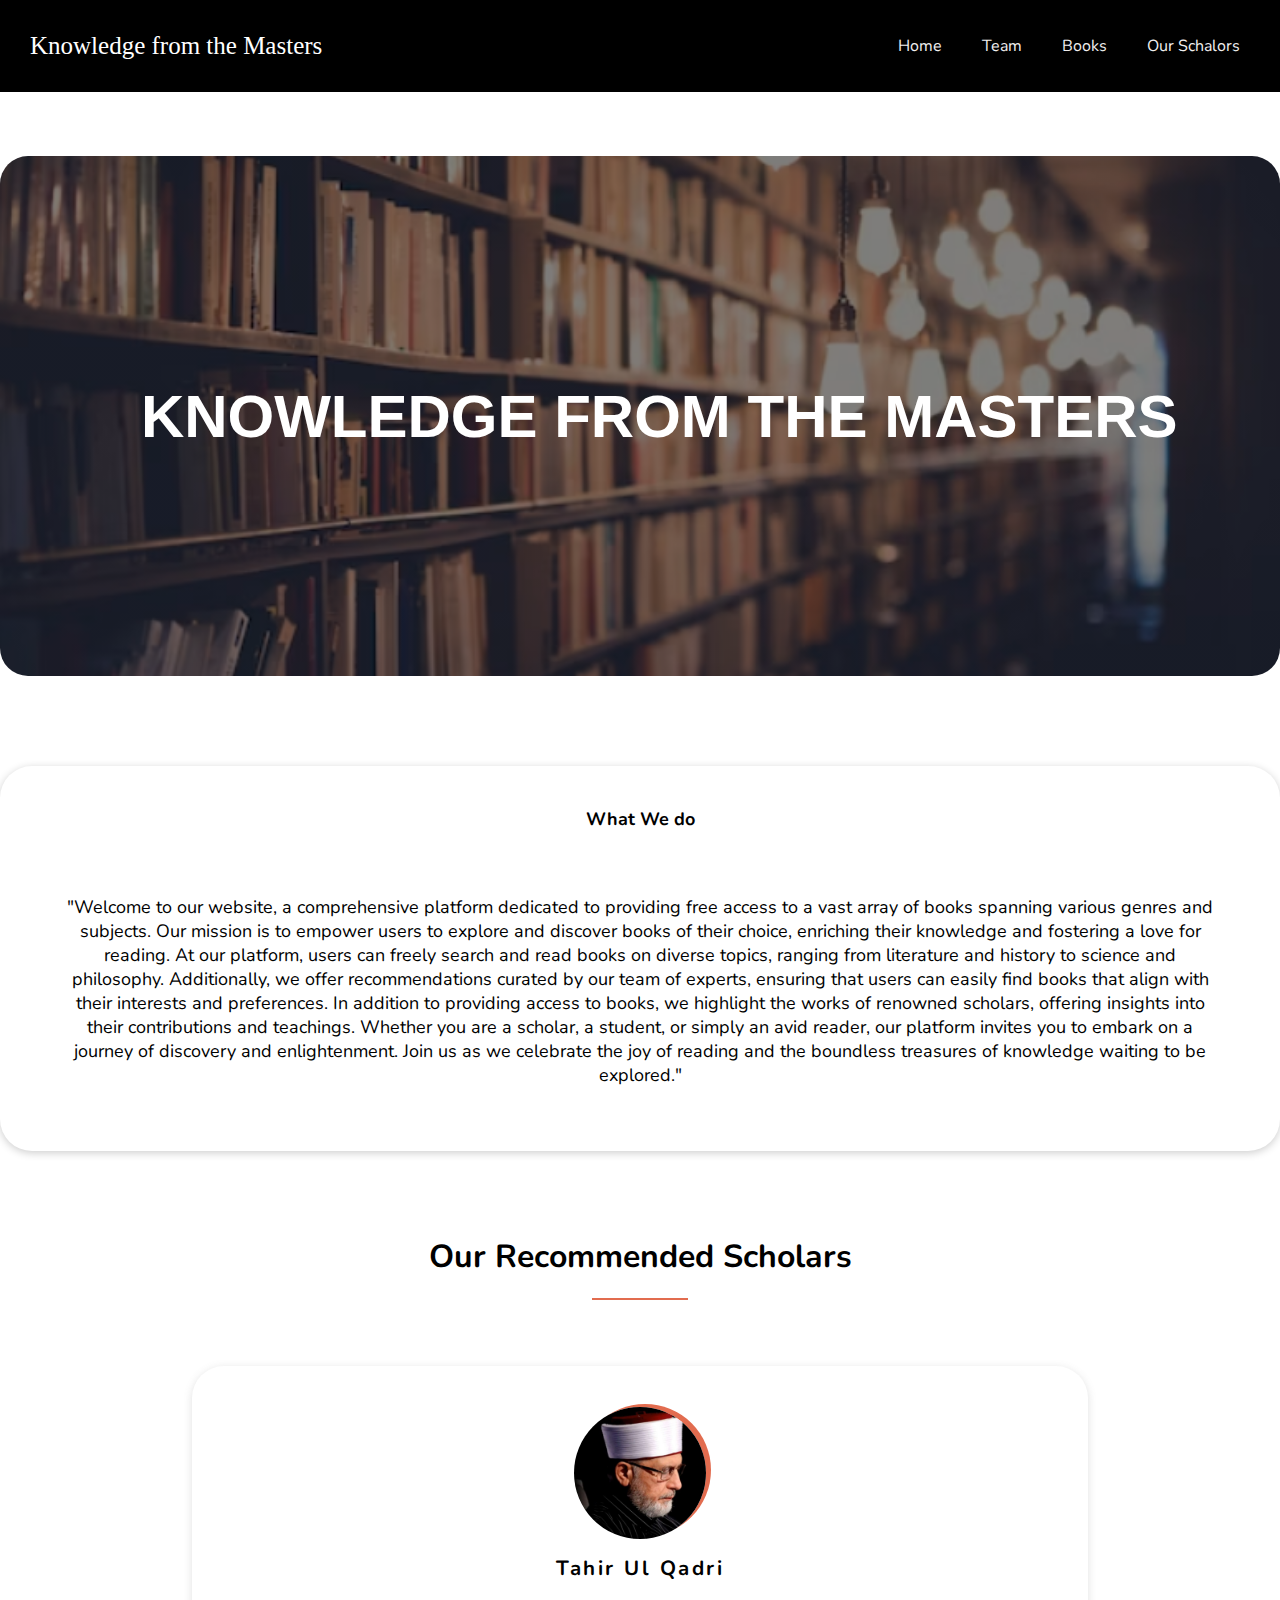
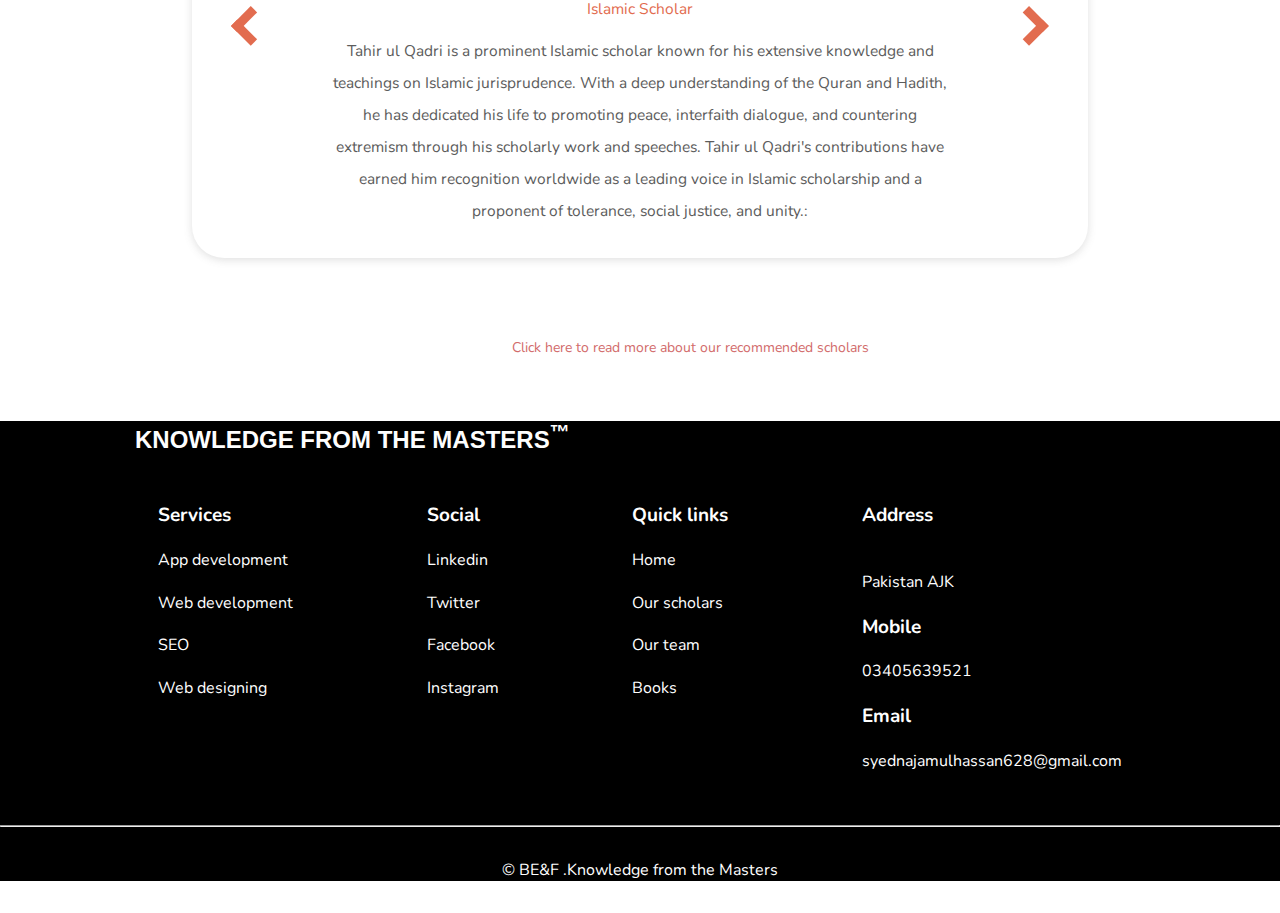
<file: index.html>
<!DOCTYPE html>
<html lang="en">
<head>
    <meta charset="UTF-8">
    <link rel="shortcut icon" type="x-icon" href="ioc.jpg">
    <meta name="viewport" content="width=device-width, initial-scale=1.0">
    <link rel="stylesheet" href="index.css">
    <title>Knowledge from the Masters</title>
</head>
<body>
  <header class="header">
    <a href="#" class="logo">Knowledge from the Masters</a>
    <nav class="nav-items">
      <a href="index.html">Home</a>
      <a href="team.html">Team</a>
      <a href="books.html">Books</a>
      <a href="schalor.html">Our Schalors</a>
    </nav>
  </header>
    <main>
        <div class="intro">
            <h1>Knowledge from the Masters</h1>
           
            
          </div>

          <div class="example">
            <h4 >What We do</h4>
<p >"Welcome to our website, a comprehensive platform dedicated to providing free access to a vast array of books spanning various genres and subjects. Our mission is to empower users to explore and discover books of their choice, enriching their knowledge and fostering a love for reading.

  At our platform, users can freely search and read books on diverse topics, ranging from literature and history to science and philosophy. Additionally, we offer recommendations curated by our team of experts, ensuring that users can easily find books that align with their interests and preferences.
  
  In addition to providing access to books, we highlight the works of renowned scholars, offering insights into their contributions and teachings. Whether you are a scholar, a student, or simply an avid reader, our platform invites you to embark on a journey of discovery and enlightenment.
  
  Join us as we celebrate the joy of reading and the boundless treasures of knowledge waiting to be explored."
  
  
  
  
  
  </p>
          </div>


    </main>

    <div class="testimonial">
        <h1>Our Recommended Scholars</h1>
        <div class="line"></div>
        <!-- arrow wrapper contains the review and the arrows -->
        <div class="arrow-wrapper">
          <!-- review section -->
          <div id="reviewWrap" class="review-wrap">
            <div id="imgBox"></div>
            <div id="name"></div>
            <div id="profession"></div>
            <div id="description"></div>
          </div>
          <!-- left arrow -->
          <div class="left-arrow-wrap">
            <div class="arrow"></div>
          </div>
          <!-- right arrow -->
          <div class="right-arrow-wrap">
            <div class="arrow"></div>
          </div>
        </div>
      </div>
      <div class="btn">
       <a href="schalor.html ">Click here to read more about our recommended scholars</a>
      
      </div>
     <!-- footer -->

      <div class="footer">
        <div class="heading">
          <h2>Knowledge from the Masters<sup>™</sup></h2>
        </div>
        <div class="content">
          <div class="services">
            <h4>Services</h4>
            <p><a href="#">App development</a></p>
            <p><a href="#">Web development</a></p>
            <p><a href="#">SEO</a></p>
            <p><a href="#">Web designing</a></p>
          </div>
          <div class="social-media">
            <h4>Social</h4>
            <p>
              <a href="https://www.linkedin.com/in/syed-najam-ul-hassan-58b348223"
                ><i class="fab fa-linkedin"></i> Linkedin</a
              >
            </p>
            <p>
              <a href="https://twitter.com/NajamBukhari47?t=2fqujCLFnhyhc1_CjyJ9pQ&s=08"
                ><i class="fab fa-twitter"></i> Twitter</a
              >
            </p>
            
            <p>
              <a href="https://www.facebook.com/suleman.zafar.3781?mibextid=ZbWKwL"
                ><i class="fab fa-facebook"></i> Facebook</a
              >
            </p>
            <p>
              <a href="https://instagram.com/syed.najam45?igshid=MzNlNGNkZWQ4Mg=="
                ><i class="fab fa-instagram"></i> Instagram</a
              >
            </p>
          </div>
          <div class="links">
            <h4>Quick links</h4>
            <p><a href="index.html">Home</a></p>
            <p><a href="schalor.html">Our scholars</a></p>
            <p><a href="team.html">Our team</a></p>
            <p><a href="books.html">Books</a></p>
          </div>
          <div class="details">
            <h4 class="address">Address</h4>
            <p>
               <br />
              Pakistan AJK
            </p>
            <h4 class="mobile">Mobile</h4>
            <p><a href="#">03405639521</a></p>
            <h4 class="mail">Email</h4>
            <p><a href="#">syednajamulhassan628@gmail.com</a></p>
          </div>
        </div>
        <footer>
          <hr />
          © BE&F .Knowledge from the Masters
        </footer>
      </div>




 <!-- JS -->
      <script>
        const reviewWrap = document.getElementById("reviewWrap");
        const leftArrow = document.querySelector(".left-arrow-wrap .arrow");
        const rightArrow = document.querySelector(".right-arrow-wrap .arrow");
        const imgBox = document.getElementById("imgBox");
        const name = document.getElementById("name");
        const profession = document.getElementById("profession");
        const description = document.getElementById("description");
    
        let people = [{
            photo: 'url("simg/t2.jpg")',
            name: "Tahir Ul Qadri",
            profession: "Islamic Scholar",
            description: "Tahir ul Qadri is a prominent Islamic scholar known for his extensive knowledge and teachings on Islamic jurisprudence. With a deep understanding of the Quran and Hadith, he has dedicated his life to promoting peace, interfaith dialogue, and countering extremism through his scholarly work and speeches. Tahir ul Qadri's contributions have earned him recognition worldwide as a leading voice in Islamic scholarship and a proponent of tolerance, social justice, and unity.:"
          },
          {
            photo: "url('simg/m2.jpg')",
            name: "Yusuf Estes",
            profession: "Islamic Scholar",
            description: "Yusuf Estes is a prominent Muslim preacher and public speaker known for his engaging style and unique approach to spreading the message of Islam. With a background in Christianity, he converted to Islam in the late 1990s and has since dedicated himself to sharing his journey and knowledge with others."
          },
          {
            photo: "url('simg/m3.jpg')",
            name: "Mufti Menk",
            profession: "Islamic Scholar",
            description: "Mufti Menk, also known as Dr. Mufti Ismail Menk, is a renowned Islamic scholar, speaker, and educator."
          },
          {
            photo: "url('simg/m4.jpg')",
            name: "Nouman Ali Khan",
            profession: "Islamic Scholar",
            description: "Nouman Ali Khan, founder of Bayyinah Institute, is a prominent Muslim scholar who brings linguistic analysis to his teachings of the Quran. His accessible approach has helped individuals develop a deeper understanding and application of Islamic teachings in their daily lives."
          },
          {
            photo: "url('simg/m5.jpg')",
            name: "Billal Phillips",
            profession: "Islamic Scholar",
            description: "Dr. Bilal Philips is a prominent Islamic scholar, author, and speaker known for his extensive knowledge and expertise in Islamic theology and comparative religion. He has dedicated his life to educating and guiding individuals on matters of faith, providing valuable insights into the principles and practices of Islam."
          },
          {
            photo: "url('simg/m.jpg')",
            name: "Tariq Jameel",
            profession: "Islamic Scholar",
            description: "Tariq Jameel is a renowned Islamic preacher whose impactful sermons emphasize spirituality, self-improvement, and adherence to Islamic principles. He is respected for his gentle demeanor and ability to connect with diverse audiences."
          }
        ];
    
        // set the first person
        imgBox.style.backgroundImage = people[0].photo;
        name.innerText = people[0].name;
        profession.innerText = people[0].profession;
        description.innerText = people[0].description;
        let currentPerson = 0;
    
        //Select the side where you want to slide
        function slide(side, personNumber) {
          let reviewWrapWidth = reviewWrap.offsetWidth + "px";
          let descriptionHeight = description.offsetHeight + "px";
          //(+ or -)
          let side1symbol = side === "left" ? "" : "-";
          let side2symbol = side === "left" ? "-" : "";
    
          setTimeout(() => {
            imgBox.style.backgroundImage = people[personNumber].photo;
          }, 0);
          setTimeout(() => {
            description.style.height = descriptionHeight;
          }, 100);
          setTimeout(() => {
            name.innerText = people[personNumber].name;
          }, 200);
          setTimeout(() => {
            profession.innerText = people[personNumber].profession;
          }, 300);
          setTimeout(() => {
            description.innerText = people[personNumber].description;
          }, 400);
        }
    
        function setNextCardLeft() {
          if (currentPerson === 5) {
            currentPerson = 0;
            slide("left", currentPerson);
          } else {
            currentPerson++;
          }
    
          slide("left", currentPerson);
        }
    
        function setNextCardRight() {
          if (currentPerson === 0) {
            currentPerson = 5;
            slide("right", currentPerson);
          } else {
            currentPerson--;
          }
    
          slide("right", currentPerson);
        }
    
        leftArrow.addEventListener("click", setNextCardLeft);
        rightArrow.addEventListener("click", setNextCardRight);
      </script>
</body>
</html>
</file>
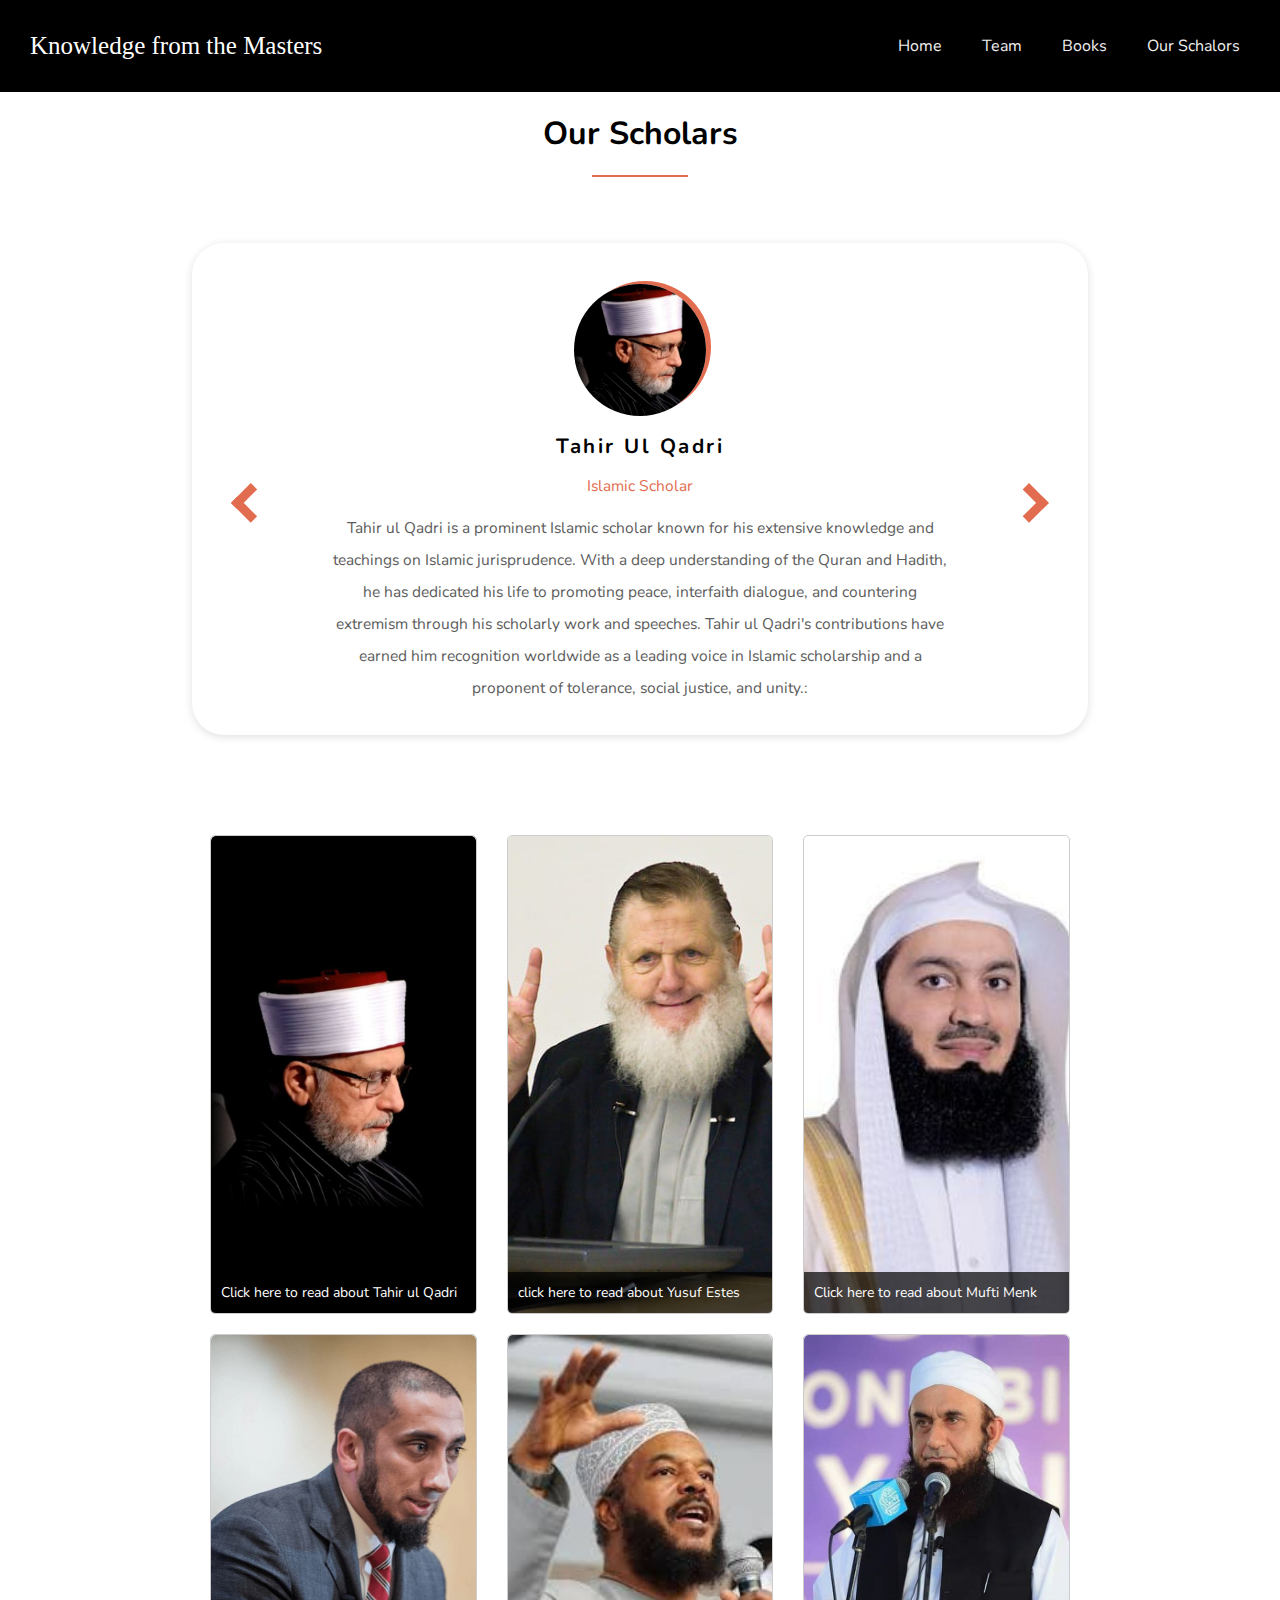
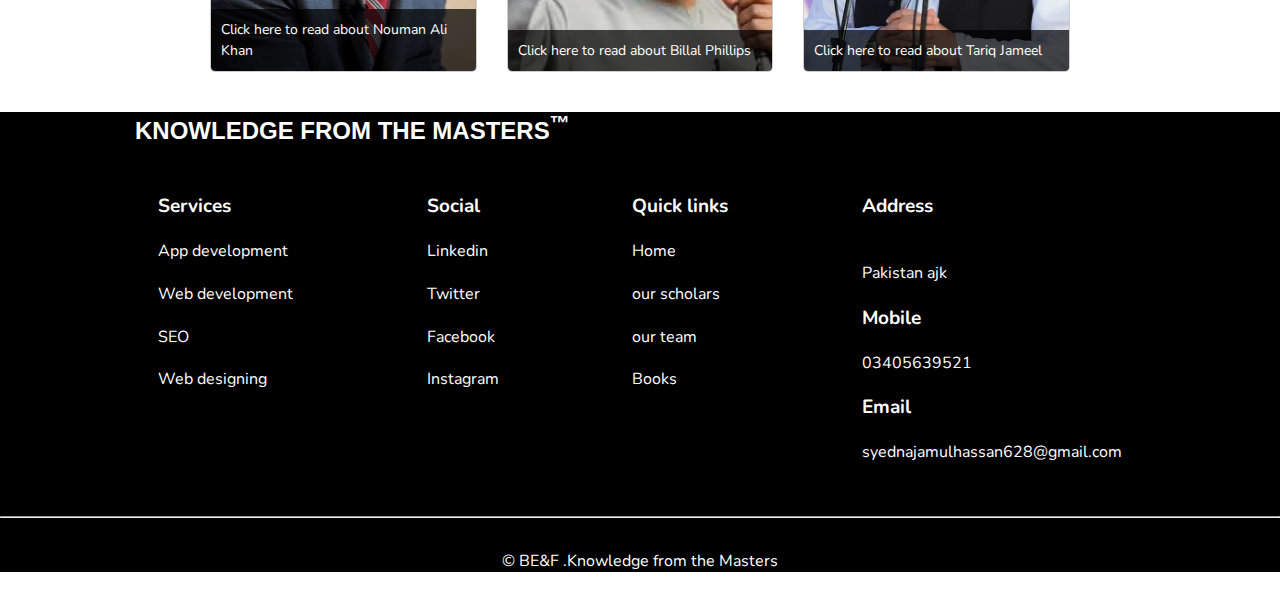
<file: schalor.html>
<!DOCTYPE html>
<html lang="en">

<head>
  <meta charset="UTF-8">
  <link rel="shortcut icon" type="x-icon" href="ioc.jpg">
  <meta http-equiv="X-UA-Compatible" content="IE=edge">
  <meta name="viewport" content="width=device-width, initial-scale=1.0">
  <link rel="stylesheet" href="schalors.css">
  <title>Our Schalors</title>
 
</head>
<header class="header">
  <a href="index.html" class="logo">Knowledge from the Masters</a>
  <nav class="nav-items">
    <a href="index.html">Home</a>
    <a href="team.html">Team</a>
    <a href="books.html">Books</a>
    <a href="schalor.html">Our Schalors</a>
  </nav>
</header>
<body>
  <div class="testimonial">
    <h1>Our Scholars</h1>
    <div class="line"></div>
    <!-- arrow wrapper contains the review and the arrows -->
    <div class="arrow-wrapper">
      <!-- review section -->
      <div id="reviewWrap" class="review-wrap">
        <div id="imgBox"></div>
        <div id="name"></div>
        <div id="profession"></div>
        <div id="description"></div>
      </div>
      <!-- left arrow -->
      <div class="left-arrow-wrap">
        <div class="arrow"></div>
      </div>
      <!-- right arrow -->
      <div class="right-arrow-wrap">
        <div class="arrow"></div>
      </div>
    </div>
  </div>

 <!-- blog -->

  
 <div class="gallery">
  <div class="gallery-item">
    <img src="simg/t.jpg" alt="Image 1">
    <div class="description"><a href="bhtml/tablog.html">Click here to read about Tahir ul Qadri</a></div>
  </div>
  <div class="gallery-item">
    <img src="simg/m2.jpg" alt="Image 2">
    <div class="description"><a href="bhtml/y.html">click here to read about Yusuf Estes</a></div>
  </div>
  <div class="gallery-item">
    <img src="simg/m3.jpg" alt="Image 3">
    <div class="description"><a href="bhtml/menk.html">Click here to read about Mufti Menk</a></div>
  </div>
  <div class="gallery-item">
    <img src="simg/m4.jpg" alt="Image 3">
    <div class="description"><a href="bhtml/nou.html">Click here to read about Nouman Ali Khan</a></div>
  </div>
  <div class="gallery-item">
    <img src="simg/m5.jpg" alt="Image 3">
    <div class="description"><a href="bhtml/bilal.html">Click here to read about Billal Phillips</a></div>
  </div>
  <div class="gallery-item">
    <img src="simg/m.jpg" alt="Image 3">
    <div class="description"><a href="bhtml/ta.html">Click here to read about Tariq Jameel</a></div>
  </div>
</div>



 <!-- footer -->

 <div class="footer">
  <div class="heading">
    <h2>Knowledge from the Masters<sup>™</sup></h2>
  </div>
  <div class="content">
    <div class="services">
      <h4>Services</h4>
      <p><a href="#">App development</a></p>
      <p><a href="#">Web development</a></p>
      <p><a href="#">SEO</a></p>
      <p><a href="#">Web designing</a></p>
    </div>
    <div class="social-media">
      <h4>Social</h4>
      <p>
        <a href="https://www.linkedin.com/in/syed-najam-ul-hassan-58b348223"
          ><i class="fab fa-linkedin"></i> Linkedin</a
        >
      </p>
      <p>
        <a href="https://twitter.com/NajamBukhari47?t=2fqujCLFnhyhc1_CjyJ9pQ&s=08"
          ><i class="fab fa-twitter"></i> Twitter</a
        >
      </p>
      
      <p>
        <a href="https://www.facebook.com/suleman.zafar.3781?mibextid=ZbWKwL"
          ><i class="fab fa-facebook"></i> Facebook</a
        >
      </p>
      <p>
        <a href="https://instagram.com/syed.najam45?igshid=MzNlNGNkZWQ4Mg=="
          ><i class="fab fa-instagram"></i> Instagram</a
        >
      </p>
    </div>
    <div class="links">
      <h4>Quick links</h4>
      <p><a href="index.html">Home</a></p>
      <p><a href="schalor.html">our scholars</a></p>
      <p><a href="team.html">our team</a></p>
      <p><a href="books.html">Books</a></p>
    </div>
    <div class="details">
      <h4 class="address">Address</h4>
      <p>
         <br />
        Pakistan ajk
      </p>
      <h4 class="mobile">Mobile</h4>
      <p><a href="#">03405639521</a></p>
      <h4 class="mail">Email</h4>
      <p><a href="#">syednajamulhassan628@gmail.com</a></p>
    </div>
  </div>
  <footer>
    <hr />
    © BE&F .Knowledge from the Masters
  </footer>
</div>



  <!-- js-->
  <script>
    const reviewWrap = document.getElementById("reviewWrap");
    const leftArrow = document.querySelector(".left-arrow-wrap .arrow");
    const rightArrow = document.querySelector(".right-arrow-wrap .arrow");
    const imgBox = document.getElementById("imgBox");
    const name = document.getElementById("name");
    const profession = document.getElementById("profession");
    const description = document.getElementById("description");

    let people = [{
        photo: 'url("simg/t2.jpg")',
        name: "Tahir Ul Qadri",
        profession: "Islamic Scholar",
        description: "Tahir ul Qadri is a prominent Islamic scholar known for his extensive knowledge and teachings on Islamic jurisprudence. With a deep understanding of the Quran and Hadith, he has dedicated his life to promoting peace, interfaith dialogue, and countering extremism through his scholarly work and speeches. Tahir ul Qadri's contributions have earned him recognition worldwide as a leading voice in Islamic scholarship and a proponent of tolerance, social justice, and unity.:"
      },
      {
        photo: "url('simg/m2.jpg')",
        name: "Yusuf Estes",
        profession: "Islamic Scholar",
        description: "Yusuf Estes is a prominent Muslim preacher and public speaker known for his engaging style and unique approach to spreading the message of Islam. With a background in Christianity, he converted to Islam in the late 1990s and has since dedicated himself to sharing his journey and knowledge with others."
      },
      {
        photo: "url('simg/m3.jpg')",
        name: "Mufti Menk",
        profession: "Islamic Scholar",
        description: "Mufti Menk, also known as Dr. Mufti Ismail Menk, is a renowned Islamic scholar, speaker, and educator."
      },
      {
        photo: "url('simg/m4.jpg')",
        name: "Nouman Ali Khan",
        profession: "Islamic Scholar",
        description: "Nouman Ali Khan, founder of Bayyinah Institute, is a prominent Muslim scholar who brings linguistic analysis to his teachings of the Quran. His accessible approach has helped individuals develop a deeper understanding and application of Islamic teachings in their daily lives."
      },
      {
        photo: "url('simg/m5.jpg')",
        name: "Billal Phillips",
        profession: "Islamic Scholar",
        description: "Dr. Bilal Philips is a prominent Islamic scholar, author, and speaker known for his extensive knowledge and expertise in Islamic theology and comparative religion. He has dedicated his life to educating and guiding individuals on matters of faith, providing valuable insights into the principles and practices of Islam."
      },
      {
        photo: "url('simg/m.jpg')",
        name: "Tariq Jameel",
        profession: "Islamic Scholar",
        description: "Tariq Jameel is a renowned Islamic preacher whose impactful sermons emphasize spirituality, self-improvement, and adherence to Islamic principles. He is respected for his gentle demeanor and ability to connect with diverse audiences."
      }
    ];

    // set the first person
    imgBox.style.backgroundImage = people[0].photo;
    name.innerText = people[0].name;
    profession.innerText = people[0].profession;
    description.innerText = people[0].description;
    let currentPerson = 0;

    //Select the side where you want to slide
    function slide(side, personNumber) {
      let reviewWrapWidth = reviewWrap.offsetWidth + "px";
      let descriptionHeight = description.offsetHeight + "px";
      //(+ or -)
      let side1symbol = side === "left" ? "" : "-";
      let side2symbol = side === "left" ? "-" : "";

      setTimeout(() => {
        imgBox.style.backgroundImage = people[personNumber].photo;
      }, 0);
      setTimeout(() => {
        description.style.height = descriptionHeight;
      }, 100);
      setTimeout(() => {
        name.innerText = people[personNumber].name;
      }, 200);
      setTimeout(() => {
        profession.innerText = people[personNumber].profession;
      }, 300);
      setTimeout(() => {
        description.innerText = people[personNumber].description;
      }, 400);
    }

    function setNextCardLeft() {
      if (currentPerson === 5) {
        currentPerson = 0;
        slide("left", currentPerson);
      } else {
        currentPerson++;
      }

      slide("left", currentPerson);
    }

    function setNextCardRight() {
      if (currentPerson === 0) {
        currentPerson = 5;
        slide("right", currentPerson);
      } else {
        currentPerson--;
      }

      slide("right", currentPerson);
    }

    leftArrow.addEventListener("click", setNextCardLeft);
    rightArrow.addEventListener("click", setNextCardRight);
  </script>
</body>

</html>
</file>
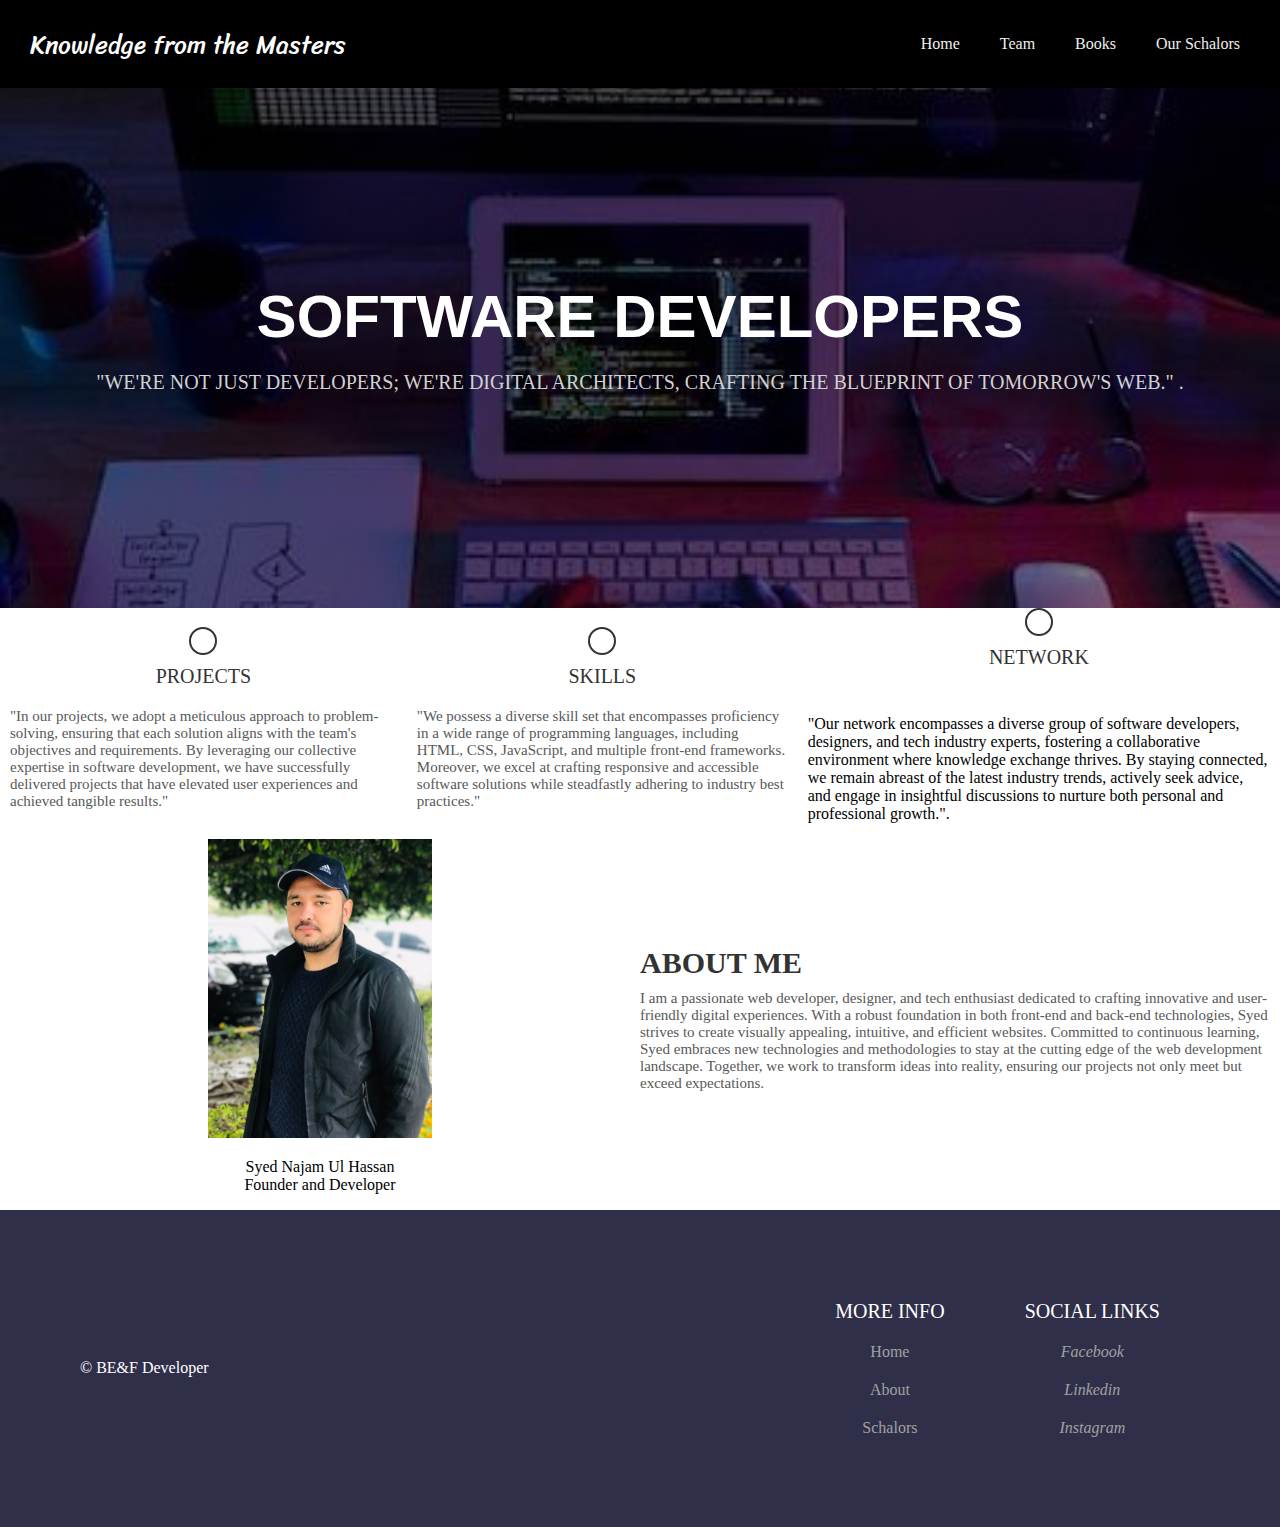
<file: team.html>
<!DOCTYPE html>
<html lang="en">
<head>
    <meta charset="UTF-8">
    <link rel="shortcut icon" type="x-icon" href="ioc.jpg">
    <meta name="viewport" content="width=device-width, initial-scale=1.0">
    <link rel="stylesheet" href="team.css">
    <title>team</title>
</head>
<body>
  <header class="header">
    <a href="index.html" class="logo">Knowledge from the Masters</a>
    <nav class="nav-items">
      <a href="index.html">Home</a>
      <a href="team.html">Team</a>
      <a href="books.html">Books</a>
      <a href="schalor.html">Our Schalors</a>
    </nav>
  </header>

      <main>
        <div class="intro">
          <h1>Software Developers</h1>
          <p>"We're not just developers; we're digital architects, crafting the blueprint of tomorrow's web." .</p>
          
        </div>
        <div class="achievements">
          <div class="work">
            <i class="fas fa-atom"></i>
            <p class="work-heading">Projects</p>
            <p class="work-text">"In our projects, we adopt a meticulous approach to problem-solving, ensuring that each solution aligns with the team's objectives and requirements. By leveraging our collective expertise in software development, we have successfully delivered projects that have elevated user experiences and achieved tangible results."</p>
          </div>
          <div class="work">
            <i class="fas fa-skiing"></i>
            <p class="work-heading">Skills</p>
            <p class="work-text">"We possess a diverse skill set that encompasses proficiency in a wide range of programming languages, including HTML, CSS, JavaScript, and multiple front-end frameworks. Moreover, we excel at crafting responsive and accessible software solutions while steadfastly adhering to industry best practices."</p>
          </div>
          <div class="work">
            <i class="fas fa-ethernet"></i>
            <p class="work-heading">Network</p>
            <p class="work-text"><p>"Our network encompasses a diverse group of software developers, designers, and tech industry experts, fostering a collaborative environment where knowledge exchange thrives. By staying connected, we remain abreast of the latest industry trends, actively seek advice, and engage in insightful discussions to nurture both personal and professional growth.".</p>
          </div>
        </div>
        <div class="about-me">
          <div class="about-me-text">
            <h2>About Me</h2>
            <p>I am a passionate web developer, designer, and tech enthusiast dedicated to crafting innovative and user-friendly digital experiences. With a robust foundation in both front-end and back-end technologies, Syed strives to create visually appealing, intuitive, and efficient websites. Committed to continuous learning, Syed embraces new technologies and methodologies to stay at the cutting edge of the web development landscape. Together, we work to transform ideas into reality, ensuring our projects not only meet but exceed expectations.</p>
          </div>
          <div class="about-me-images"> <!-- This div will contain images and their descriptions -->
            <div class="image-container">
              <img src="img/t2.jpg" alt="me">
              <p class="image-description">Syed Najam Ul Hassan <br>Founder and Developer</p>
            </div>
          </div>
        </div>
        
        
      </main>


      <footer class="footer">
        <div class="copy">&copy; BE&F Developer</div>
        <div class="bottom-links">
          <div class="links">
            <span>More Info</span>
            <a href="index.html">Home</a>
            <a href="team.html">About</a>
            <a href="schalor.html">Schalors</a>
          </div>
          <div class="links">
            <span>Social Links</span>
            <a href="https://www.facebook.com/syed.bukhari.najam?mibextid=LQQJ4d"><i class="fab fa-facebook">Facebook</i></a>
            <a href="https://www.linkedin.com/in/syed-najam-ul-hassan-46600a202?utm_source=share&utm_campaign=share_via&utm_content=profile&utm_medium=ios_app"><i class="fab fa-linkedin">Linkedin</i></a>
            <a href="https://www.facebook.com/syed.bukhari.najam?mibextid=LQQJ4d"><i class="fab fa-instagram">Instagram</i></a>
          </div>
        </div>
      </footer>
</body>
</html>
</file>
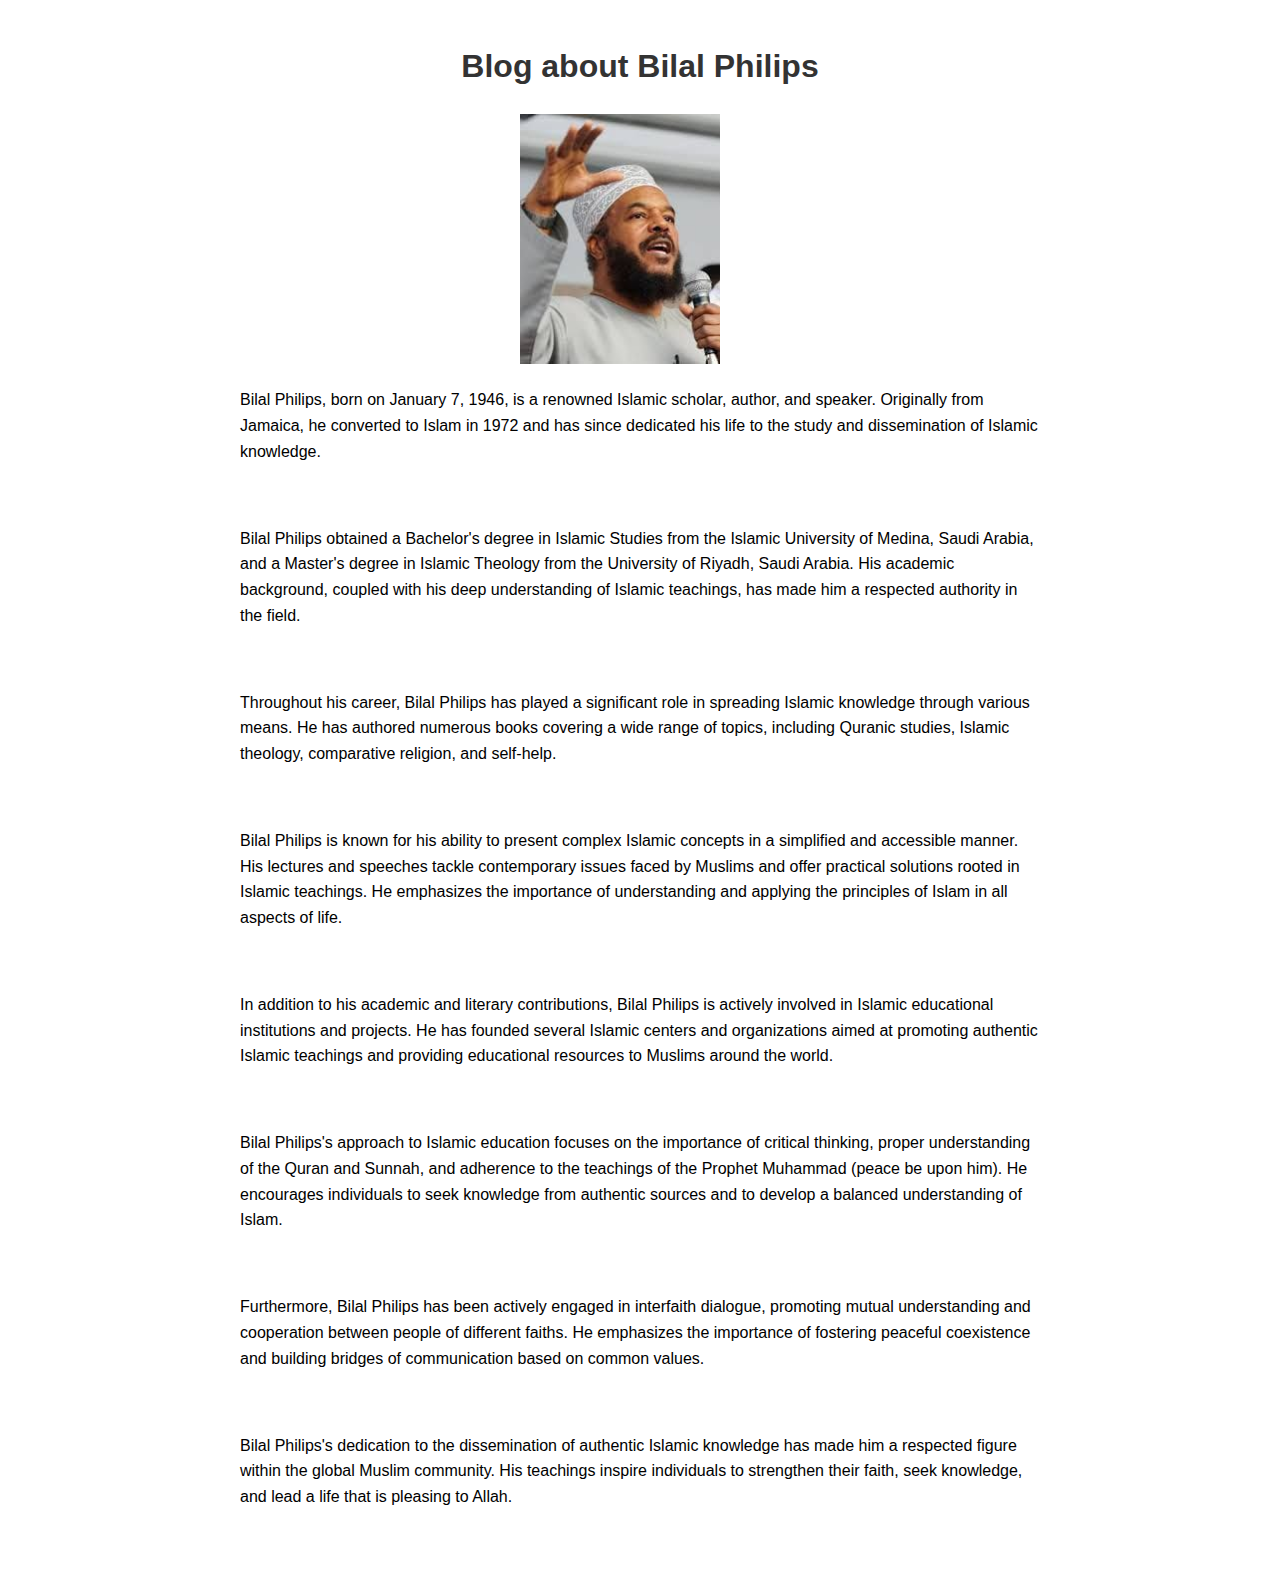
<file: bhtml/bilal.html>
<!DOCTYPE html>
<html lang="en">
<head>
  <meta charset="UTF-8">
  <link rel="shortcut icon" type="x-icon" href="ioc.jpg">
  <meta name="viewport" content="width=device-width, initial-scale=1.0">
  <title>About Schalors</title>
  <style>
    body {
      font-family: Arial, sans-serif;
      margin: 0;
      padding: 0;
      line-height: 1.6;
    }

    .container {
      max-width: 800px;
      margin: 0 auto;
      padding: 20px;
    }

    h1 {
      text-align: center;
      color: #333;
    }

    p {
      margin-bottom: 20px;
    }
    .img img{
        width: 25%;
      margin-left: 35%;
    }

    @media only screen and (max-width: 600px) {
      .img img {
        width: 100%;
        margin-left: 0;
      }
    }
  </style>
</head>
<body>
  <div class="container">
    <h1>Blog about Bilal Philips</h1>
    <div class="img">
        
            <img src="m5.jpg" alt="Image 1">
            
          
    </div>
    <p>Bilal Philips, born on January 7, 1946, is a renowned Islamic scholar, author, and speaker. Originally from Jamaica, he converted to Islam in 1972 and has since dedicated his life to the study and dissemination of Islamic knowledge.</p><br>

    <p>Bilal Philips obtained a Bachelor's degree in Islamic Studies from the Islamic University of Medina, Saudi Arabia, and a Master's degree in Islamic Theology from the University of Riyadh, Saudi Arabia. His academic background, coupled with his deep understanding of Islamic teachings, has made him a respected authority in the field.</p><br>
    
    <p>Throughout his career, Bilal Philips has played a significant role in spreading Islamic knowledge through various means. He has authored numerous books covering a wide range of topics, including Quranic studies, Islamic theology, comparative religion, and self-help.</p><br>
    
    <p>Bilal Philips is known for his ability to present complex Islamic concepts in a simplified and accessible manner. His lectures and speeches tackle contemporary issues faced by Muslims and offer practical solutions rooted in Islamic teachings. He emphasizes the importance of understanding and applying the principles of Islam in all aspects of life.</p><br>
    
    <p>In addition to his academic and literary contributions, Bilal Philips is actively involved in Islamic educational institutions and projects. He has founded several Islamic centers and organizations aimed at promoting authentic Islamic teachings and providing educational resources to Muslims around the world.</p><br>
    
    <p>Bilal Philips's approach to Islamic education focuses on the importance of critical thinking, proper understanding of the Quran and Sunnah, and adherence to the teachings of the Prophet Muhammad (peace be upon him). He encourages individuals to seek knowledge from authentic sources and to develop a balanced understanding of Islam.</p><br>
    
    <p>Furthermore, Bilal Philips has been actively engaged in interfaith dialogue, promoting mutual understanding and cooperation between people of different faiths. He emphasizes the importance of fostering peaceful coexistence and building bridges of communication based on common values.</p><br>
    
    <p>Bilal Philips's dedication to the dissemination of authentic Islamic knowledge has made him a respected figure within the global Muslim community. His teachings inspire individuals to strengthen their faith, seek knowledge, and lead a life that is pleasing to Allah.</p><br>
    
   


  </div>
</body>
</html>
</file>
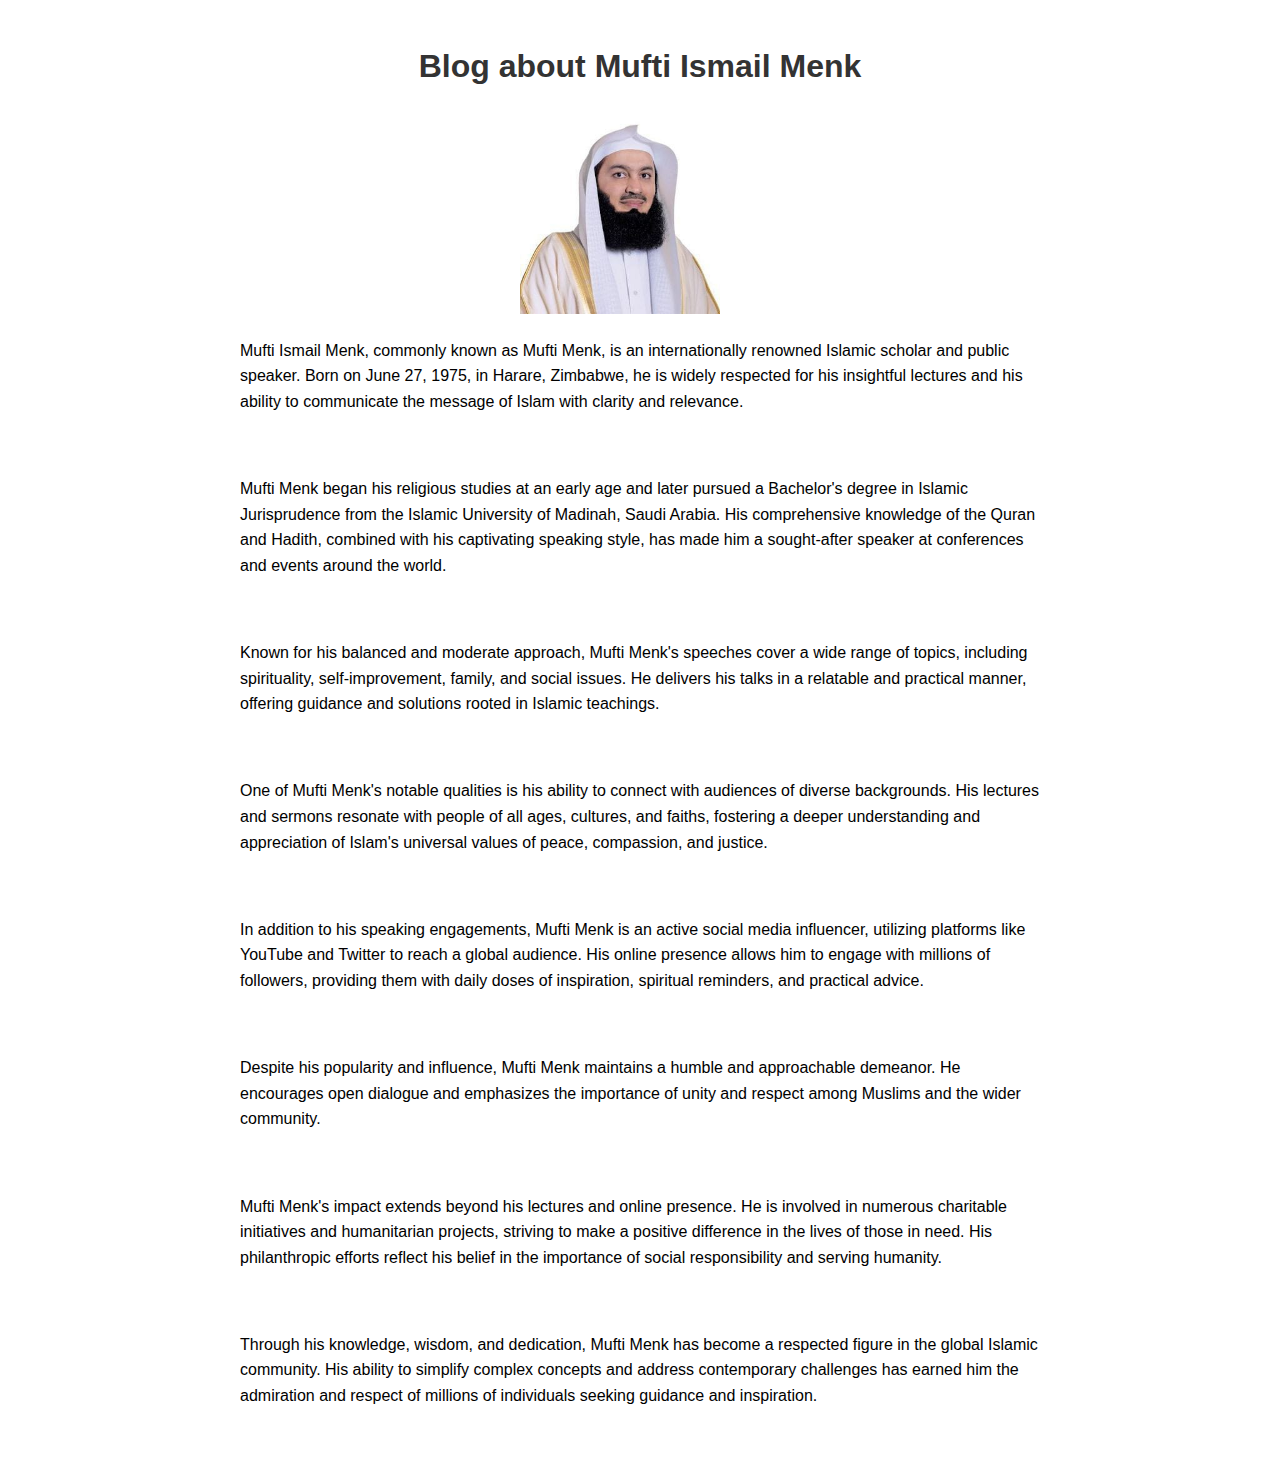
<file: bhtml/menk.html>
<!DOCTYPE html>
<html lang="en">
<head>
  <meta charset="UTF-8">
  <link rel="shortcut icon" type="x-icon" href="ioc.jpg">
  <meta name="viewport" content="width=device-width, initial-scale=1.0">
  <title>About Schalors</title>
  <style>
    body {
      font-family: Arial, sans-serif;
      margin: 0;
      padding: 0;
      line-height: 1.6;
    }

    .container {
      max-width: 800px;
      margin: 0 auto;
      padding: 20px;
    }

    h1 {
      text-align: center;
      color: #333;
    }

    p {
      margin-bottom: 20px;
    }
    .img img{
        width: 25%;
      margin-left: 35%;
    }

    @media only screen and (max-width: 600px) {
      .img img {
        width: 100%;
        margin-left: 0;
      }
    }
  </style>
</head>
<body>
  <div class="container">
    <h1>Blog about Mufti Ismail Menk</h1>
    <div class="img">
        
            <img src="m3.jpg" alt="Image 1">
            
          
    </div>
    <p>Mufti Ismail Menk, commonly known as Mufti Menk, is an internationally renowned Islamic scholar and public speaker. Born on June 27, 1975, in Harare, Zimbabwe, he is widely respected for his insightful lectures and his ability to communicate the message of Islam with clarity and relevance.</p><br>

    <p>Mufti Menk began his religious studies at an early age and later pursued a Bachelor's degree in Islamic Jurisprudence from the Islamic University of Madinah, Saudi Arabia. His comprehensive knowledge of the Quran and Hadith, combined with his captivating speaking style, has made him a sought-after speaker at conferences and events around the world.</p><br>
    
    <p>Known for his balanced and moderate approach, Mufti Menk's speeches cover a wide range of topics, including spirituality, self-improvement, family, and social issues. He delivers his talks in a relatable and practical manner, offering guidance and solutions rooted in Islamic teachings.</p><br>
    
    <p>One of Mufti Menk's notable qualities is his ability to connect with audiences of diverse backgrounds. His lectures and sermons resonate with people of all ages, cultures, and faiths, fostering a deeper understanding and appreciation of Islam's universal values of peace, compassion, and justice.</p><br>
    
    <p>In addition to his speaking engagements, Mufti Menk is an active social media influencer, utilizing platforms like YouTube and Twitter to reach a global audience. His online presence allows him to engage with millions of followers, providing them with daily doses of inspiration, spiritual reminders, and practical advice.</p><br>
    
    <p>Despite his popularity and influence, Mufti Menk maintains a humble and approachable demeanor. He encourages open dialogue and emphasizes the importance of unity and respect among Muslims and the wider community.</p><br>
    
    <p>Mufti Menk's impact extends beyond his lectures and online presence. He is involved in numerous charitable initiatives and humanitarian projects, striving to make a positive difference in the lives of those in need. His philanthropic efforts reflect his belief in the importance of social responsibility and serving humanity.</p><br>
    
    <p>Through his knowledge, wisdom, and dedication, Mufti Menk has become a respected figure in the global Islamic community. His ability to simplify complex concepts and address contemporary challenges has earned him the admiration and respect of millions of individuals seeking guidance and inspiration.</p><br>
    
   


  </div>
</body>
</html>
</file>
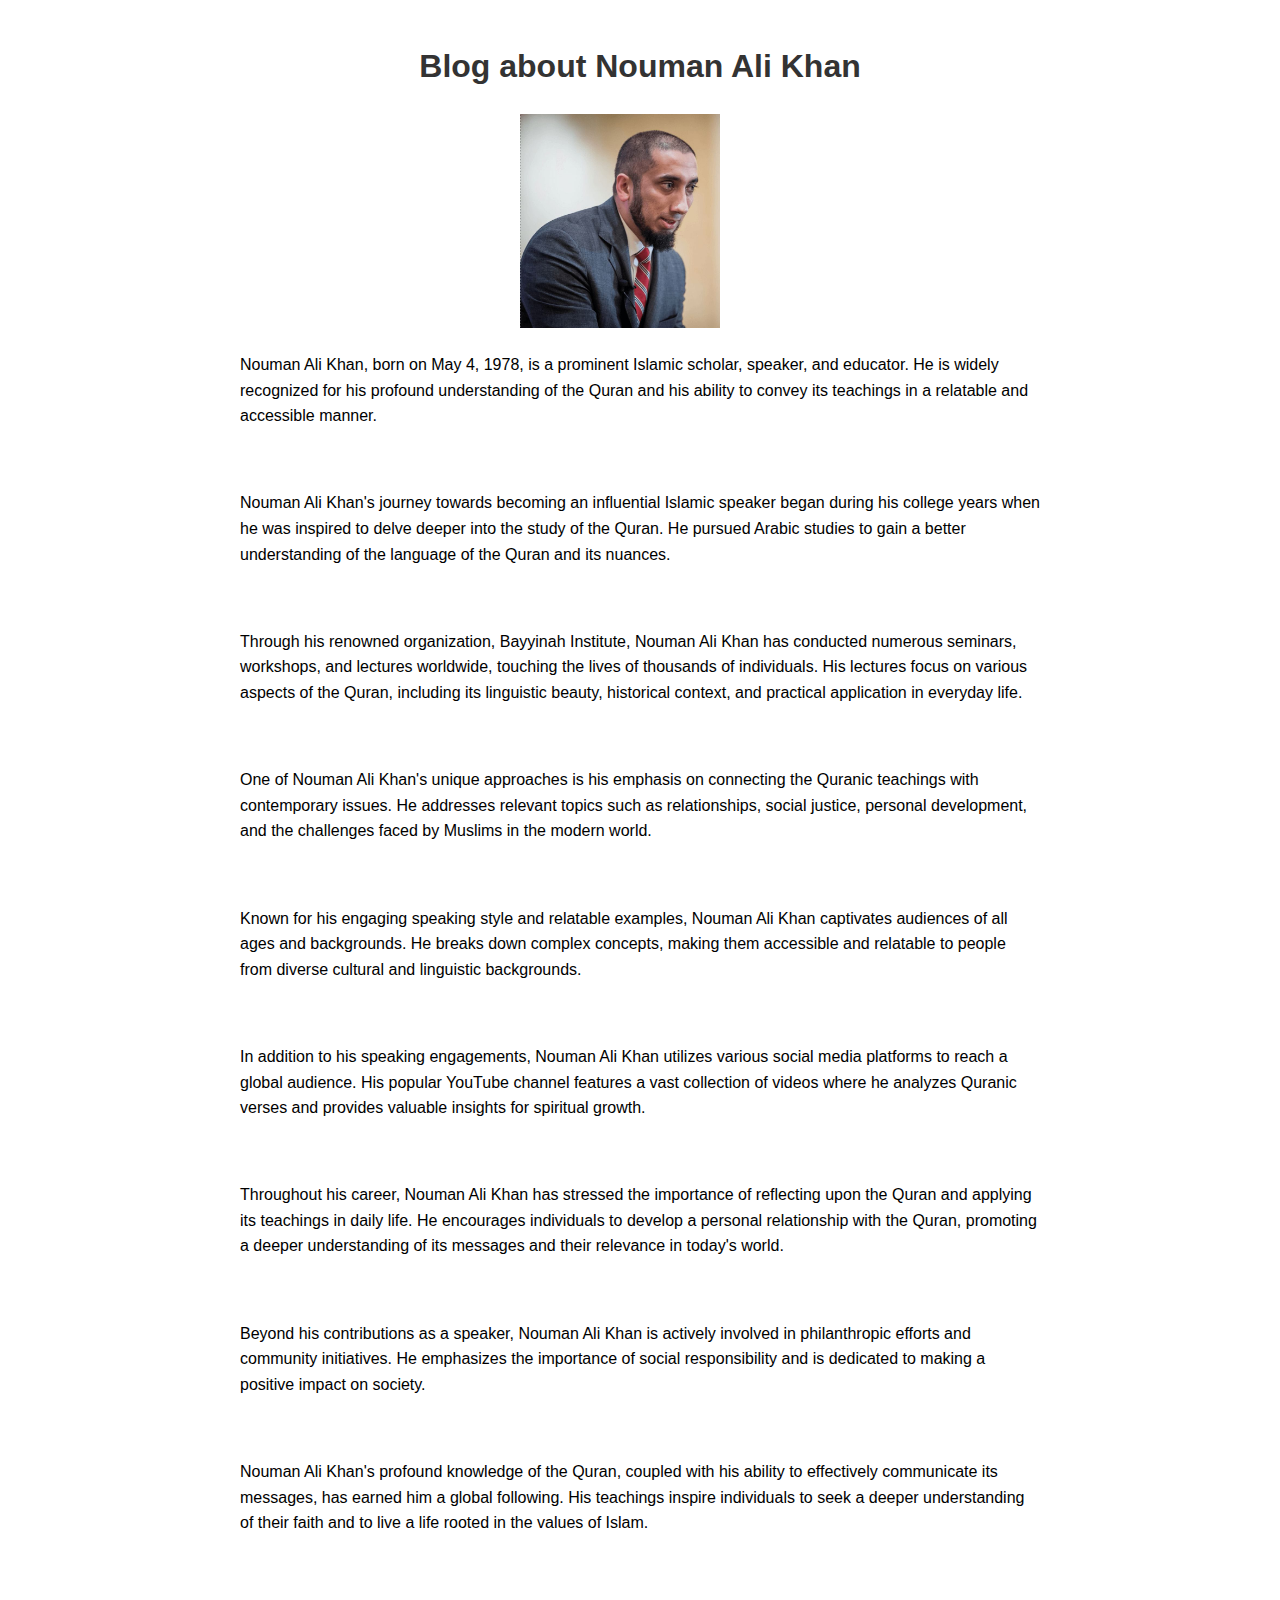
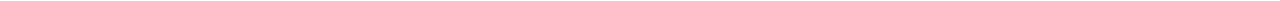
<file: bhtml/nou.html>
<!DOCTYPE html>
<html lang="en">
<head>
  <meta charset="UTF-8">
  <link rel="shortcut icon" type="x-icon" href="ioc.jpg">
  <meta name="viewport" content="width=device-width, initial-scale=1.0">
  <title>About Schalors</title>
  <style>
    body {
      font-family: Arial, sans-serif;
      margin: 0;
      padding: 0;
      line-height: 1.6;
    }

    .container {
      max-width: 800px;
      margin: 0 auto;
      padding: 20px;
    }

    h1 {
      text-align: center;
      color: #333;
    }

    p {
      margin-bottom: 20px;
    }
    .img img{
        width: 25%;
      margin-left: 35%;
    }

    @media only screen and (max-width: 600px) {
      .img img {
        width: 100%;
        margin-left: 0;
      }
    }
  </style>
</head>
<body>
  <div class="container">
    <h1>Blog about Nouman Ali Khan</h1>
    <div class="img">
        
            <img src="m4.jpg" alt="Image 1">
            
          
    </div>
    <p>Nouman Ali Khan, born on May 4, 1978, is a prominent Islamic scholar, speaker, and educator. He is widely recognized for his profound understanding of the Quran and his ability to convey its teachings in a relatable and accessible manner.</p><br>

    <p>Nouman Ali Khan's journey towards becoming an influential Islamic speaker began during his college years when he was inspired to delve deeper into the study of the Quran. He pursued Arabic studies to gain a better understanding of the language of the Quran and its nuances.</p><br>
    
    <p>Through his renowned organization, Bayyinah Institute, Nouman Ali Khan has conducted numerous seminars, workshops, and lectures worldwide, touching the lives of thousands of individuals. His lectures focus on various aspects of the Quran, including its linguistic beauty, historical context, and practical application in everyday life.</p><br>
    
    <p>One of Nouman Ali Khan's unique approaches is his emphasis on connecting the Quranic teachings with contemporary issues. He addresses relevant topics such as relationships, social justice, personal development, and the challenges faced by Muslims in the modern world.</p><br>
    
    <p>Known for his engaging speaking style and relatable examples, Nouman Ali Khan captivates audiences of all ages and backgrounds. He breaks down complex concepts, making them accessible and relatable to people from diverse cultural and linguistic backgrounds.</p><br>
    
    <p>In addition to his speaking engagements, Nouman Ali Khan utilizes various social media platforms to reach a global audience. His popular YouTube channel features a vast collection of videos where he analyzes Quranic verses and provides valuable insights for spiritual growth.</p><br>
    
    <p>Throughout his career, Nouman Ali Khan has stressed the importance of reflecting upon the Quran and applying its teachings in daily life. He encourages individuals to develop a personal relationship with the Quran, promoting a deeper understanding of its messages and their relevance in today's world.</p><br>
    
    <p>Beyond his contributions as a speaker, Nouman Ali Khan is actively involved in philanthropic efforts and community initiatives. He emphasizes the importance of social responsibility and is dedicated to making a positive impact on society.</p><br>
    
    <p>Nouman Ali Khan's profound knowledge of the Quran, coupled with his ability to effectively communicate its messages, has earned him a global following. His teachings inspire individuals to seek a deeper understanding of their faith and to live a life rooted in the values of Islam.</p><br>
    


  </div>
</body>
</html>
</file>
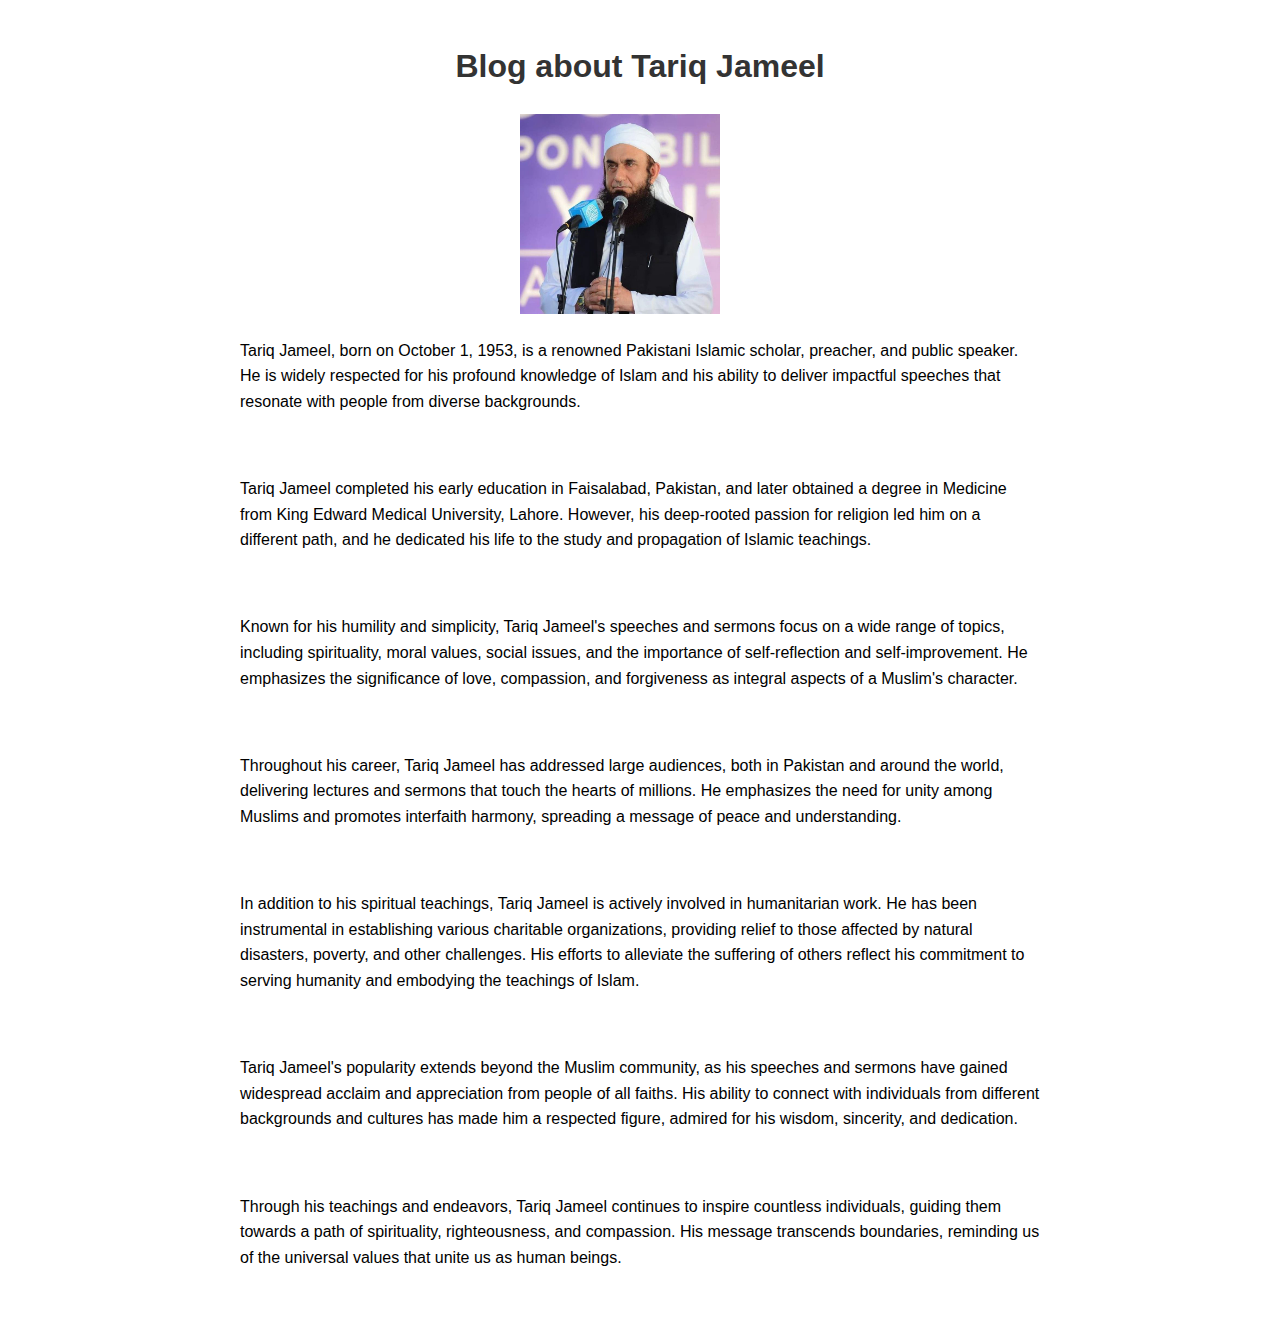
<file: bhtml/ta.html>
<!DOCTYPE html>
<html lang="en">
<head>
  <meta charset="UTF-8">
  <link rel="shortcut icon" type="x-icon" href="ioc.jpg">
  <meta name="viewport" content="width=device-width, initial-scale=1.0">
  <title>About Schalors</title>
  <style>
    body {
      font-family: Arial, sans-serif;
      margin: 0;
      padding: 0;
      line-height: 1.6;
    }

    .container {
      max-width: 800px;
      margin: 0 auto;
      padding: 20px;
    }

    h1 {
      text-align: center;
      color: #333;
    }

    p {
      margin-bottom: 20px;
    }
    .img img{
        width: 25%;
      margin-left: 35%;
    }

    @media only screen and (max-width: 600px) {
      .img img {
        width: 100%;
        margin-left: 0;
      }
    }
  </style>
</head>
<body>
  <div class="container">
    <h1>Blog about Tariq Jameel</h1>
    <div class="img">
        
            <img src="m.jpg" alt="Image 1">
            
          
    </div>

    <p>Tariq Jameel, born on October 1, 1953, is a renowned Pakistani Islamic scholar, preacher, and public speaker. He is widely respected for his profound knowledge of Islam and his ability to deliver impactful speeches that resonate with people from diverse backgrounds.</p><br>

<p>Tariq Jameel completed his early education in Faisalabad, Pakistan, and later obtained a degree in Medicine from King Edward Medical University, Lahore. However, his deep-rooted passion for religion led him on a different path, and he dedicated his life to the study and propagation of Islamic teachings.</p><br>

<p>Known for his humility and simplicity, Tariq Jameel's speeches and sermons focus on a wide range of topics, including spirituality, moral values, social issues, and the importance of self-reflection and self-improvement. He emphasizes the significance of love, compassion, and forgiveness as integral aspects of a Muslim's character.</p><br>

<p>Throughout his career, Tariq Jameel has addressed large audiences, both in Pakistan and around the world, delivering lectures and sermons that touch the hearts of millions. He emphasizes the need for unity among Muslims and promotes interfaith harmony, spreading a message of peace and understanding.</p><br>

<p>In addition to his spiritual teachings, Tariq Jameel is actively involved in humanitarian work. He has been instrumental in establishing various charitable organizations, providing relief to those affected by natural disasters, poverty, and other challenges. His efforts to alleviate the suffering of others reflect his commitment to serving humanity and embodying the teachings of Islam.</p><br>

<p>Tariq Jameel's popularity extends beyond the Muslim community, as his speeches and sermons have gained widespread acclaim and appreciation from people of all faiths. His ability to connect with individuals from different backgrounds and cultures has made him a respected figure, admired for his wisdom, sincerity, and dedication.</p><br>

<p>Through his teachings and endeavors, Tariq Jameel continues to inspire countless individuals, guiding them towards a path of spirituality, righteousness, and compassion. His message transcends boundaries, reminding us of the universal values that unite us as human beings.</p><br>


  </div>
</body>
</html>
</file>
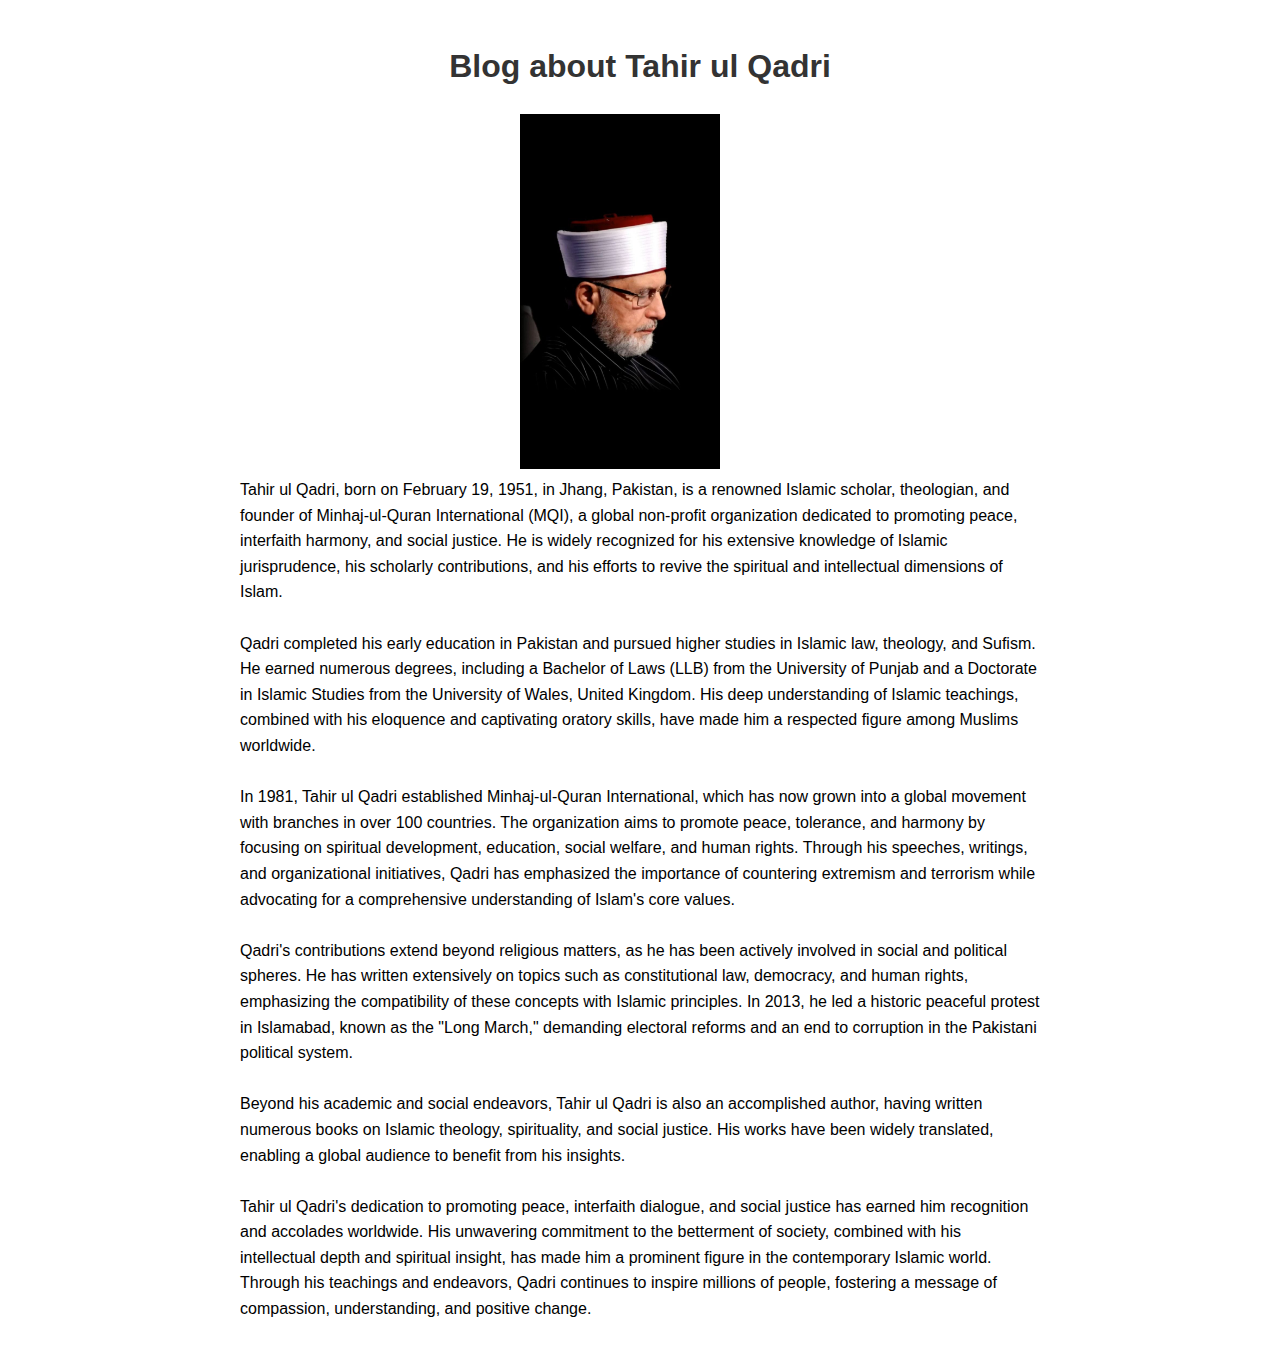
<file: bhtml/tablog.html>
<!DOCTYPE html>
<html lang="en">
<head>
  <meta charset="UTF-8">
  <link rel="shortcut icon" type="x-icon" href="ioc.jpg">
  <meta name="viewport" content="width=device-width, initial-scale=1.0">
  <title>About Schalors</title>
  <style>
    body {
      font-family: Arial, sans-serif;
      margin: 0;
      padding: 0;
      line-height: 1.6;
    }

    .container {
      max-width: 800px;
      margin: 0 auto;
      padding: 20px;
    }

    h1 {
      text-align: center;
      color: #333;
    }

    p {
      margin-bottom: 20px;
    }
    .img img{
        width: 25%;
      margin-left: 35%;
    }

    @media only screen and (max-width: 600px) {
      .img img {
        width: 100%;
        margin-left: 0;
      }
    }
  </style>
</head>
<body>
  <div class="container">
    <h1>Blog about Tahir ul Qadri</h1>
    <div class="img">
        
            <img src="t.jpg" alt="Image 1">
            
          
    </div>

    Tahir ul Qadri, born on February 19, 1951, in Jhang, Pakistan, is a renowned Islamic scholar, theologian, and founder of Minhaj-ul-Quran International (MQI), a global non-profit organization dedicated to promoting peace, interfaith harmony, and social justice. He is widely recognized for his extensive knowledge of Islamic jurisprudence, his scholarly contributions, and his efforts to revive the spiritual and intellectual dimensions of Islam.<br><br>

Qadri completed his early education in Pakistan and pursued higher studies in Islamic law, theology, and Sufism. He earned numerous degrees, including a Bachelor of Laws (LLB) from the University of Punjab and a Doctorate in Islamic Studies from the University of Wales, United Kingdom. His deep understanding of Islamic teachings, combined with his eloquence and captivating oratory skills, have made him a respected figure among Muslims worldwide.<br><br>

In 1981, Tahir ul Qadri established Minhaj-ul-Quran International, which has now grown into a global movement with branches in over 100 countries. The organization aims to promote peace, tolerance, and harmony by focusing on spiritual development, education, social welfare, and human rights. Through his speeches, writings, and organizational initiatives, Qadri has emphasized the importance of countering extremism and terrorism while advocating for a comprehensive understanding of Islam's core values.<br><br>

Qadri's contributions extend beyond religious matters, as he has been actively involved in social and political spheres. He has written extensively on topics such as constitutional law, democracy, and human rights, emphasizing the compatibility of these concepts with Islamic principles. In 2013, he led a historic peaceful protest in Islamabad, known as the "Long March," demanding electoral reforms and an end to corruption in the Pakistani political system.<br><br>

Beyond his academic and social endeavors, Tahir ul Qadri is also an accomplished author, having written numerous books on Islamic theology, spirituality, and social justice. His works have been widely translated, enabling a global audience to benefit from his insights.<br><br>

Tahir ul Qadri's dedication to promoting peace, interfaith dialogue, and social justice has earned him recognition and accolades worldwide. His unwavering commitment to the betterment of society, combined with his intellectual depth and spiritual insight, has made him a prominent figure in the contemporary Islamic world. Through his teachings and endeavors, Qadri continues to inspire millions of people, fostering a message of compassion, understanding, and positive change.<br><br>

  </div>
</body>
</html>
</file>
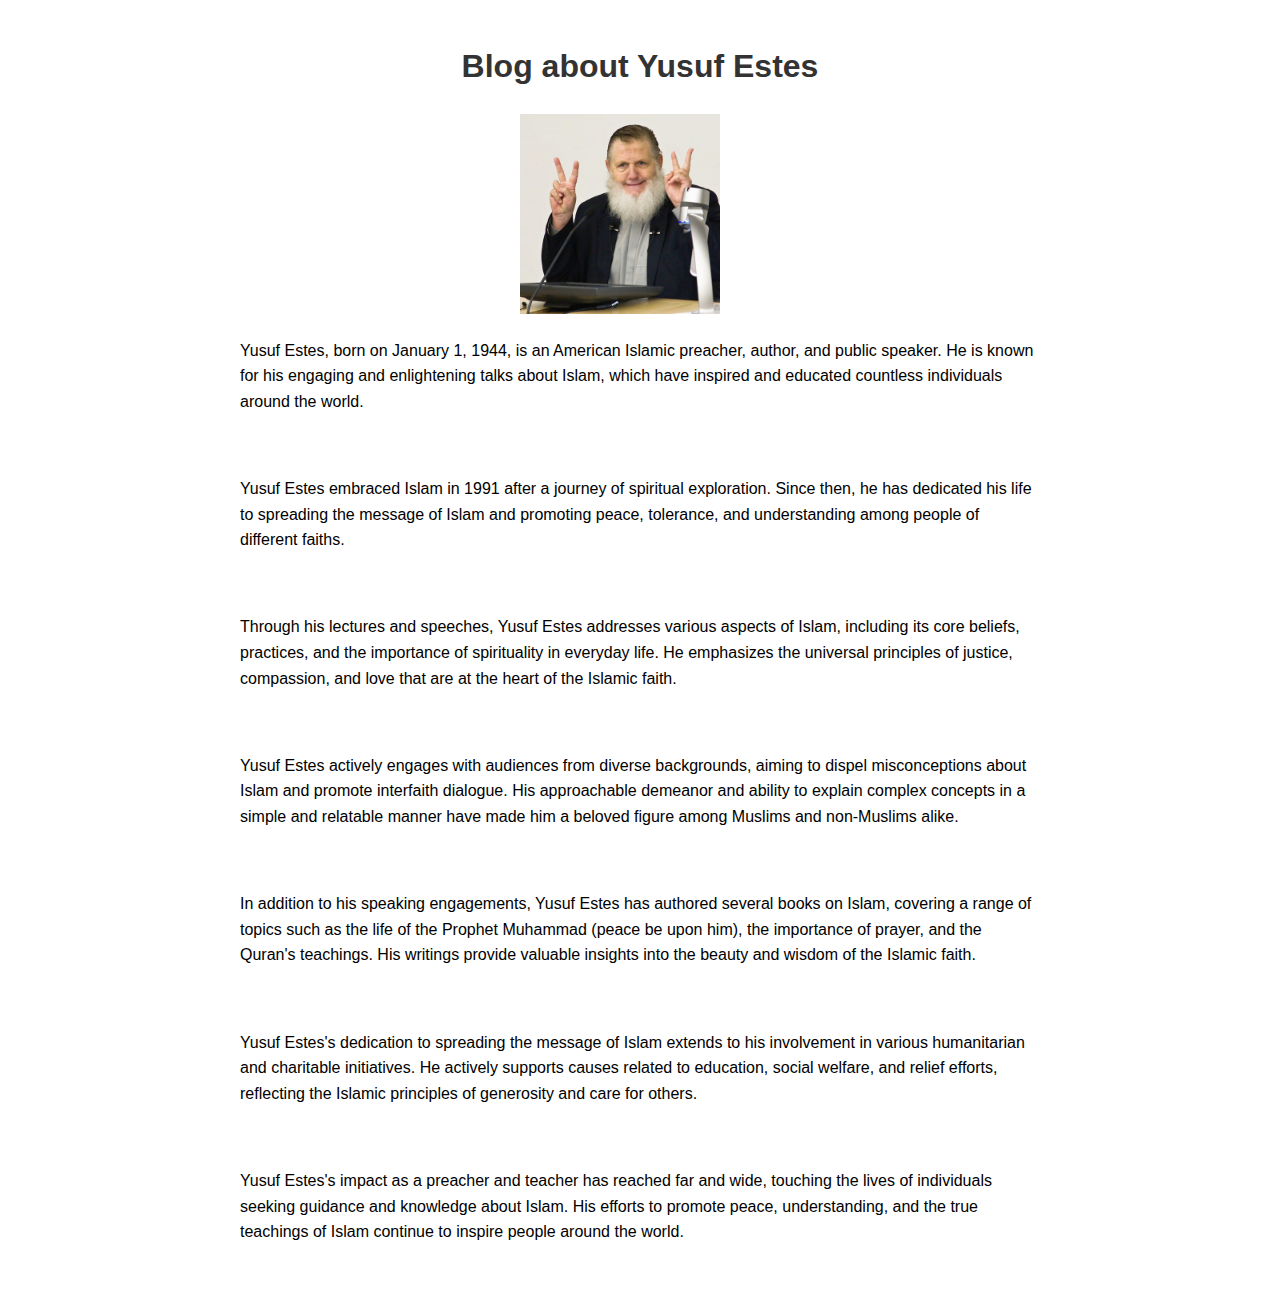
<file: bhtml/y.html>
<!DOCTYPE html>
<html lang="en">
<head>
  <meta charset="UTF-8">
  <link rel="shortcut icon" type="x-icon" href="ioc.jpg">
  <meta name="viewport" content="width=device-width, initial-scale=1.0">
  <title>About Scholars</title>
  <style>
    body {
      font-family: Arial, sans-serif;
      margin: 0;
      padding: 0;
      line-height: 1.6;
    }

    .container {
      max-width: 800px;
      margin: 0 auto;
      padding: 20px;
    }

    h1 {
      text-align: center;
      color: #333;
    }

    p {
      margin-bottom: 20px;
    }
    .img img{
        width: 25%;
      margin-left: 35%;
    }

    @media only screen and (max-width: 600px) {
      .img img {
        width: 100%;
        margin-left: 0;
      }
    }
  </style>
</head>
<body>
  <div class="container">
    <h1>Blog about Yusuf Estes</h1>
    <div class="img">
        
            <img src="m2.jpg" alt="Image 1">
            
          
    </div>

    <p>Yusuf Estes, born on January 1, 1944, is an American Islamic preacher, author, and public speaker. He is known for his engaging and enlightening talks about Islam, which have inspired and educated countless individuals around the world.</p><br>

    <p>Yusuf Estes embraced Islam in 1991 after a journey of spiritual exploration. Since then, he has dedicated his life to spreading the message of Islam and promoting peace, tolerance, and understanding among people of different faiths.</p><br>
    
    <p>Through his lectures and speeches, Yusuf Estes addresses various aspects of Islam, including its core beliefs, practices, and the importance of spirituality in everyday life. He emphasizes the universal principles of justice, compassion, and love that are at the heart of the Islamic faith.</p><br>
    
    <p>Yusuf Estes actively engages with audiences from diverse backgrounds, aiming to dispel misconceptions about Islam and promote interfaith dialogue. His approachable demeanor and ability to explain complex concepts in a simple and relatable manner have made him a beloved figure among Muslims and non-Muslims alike.</p><br>
    
    <p>In addition to his speaking engagements, Yusuf Estes has authored several books on Islam, covering a range of topics such as the life of the Prophet Muhammad (peace be upon him), the importance of prayer, and the Quran's teachings. His writings provide valuable insights into the beauty and wisdom of the Islamic faith.</p><br>
    
    <p>Yusuf Estes's dedication to spreading the message of Islam extends to his involvement in various humanitarian and charitable initiatives. He actively supports causes related to education, social welfare, and relief efforts, reflecting the Islamic principles of generosity and care for others.</p><br>
    
    <p>Yusuf Estes's impact as a preacher and teacher has reached far and wide, touching the lives of individuals seeking guidance and knowledge about Islam. His efforts to promote peace, understanding, and the true teachings of Islam continue to inspire people around the world.</p><br>
    

  </div>
</body>
</html>
</file>
<file: index.css>
@import url('https://fonts.googleapis.com/css2?family=Nunito:wght@400;700&display=swap');
.header {
  display: flex;
  justify-content: space-between;
  align-items: center;
  background-color: #000000;
}

.header .logo {
  font-size: 25px;
  font-family: 'Sriracha', cursive;
  color: #ffffff;
  text-decoration: none;
  margin-left: 30px;
}

.nav-items {
  display: flex;
  justify-content: space-around;
  align-items: center;
  background-color: #000000;
  margin-right: 20px;
}

.nav-items a {
  text-decoration: none;
  color: #f1efef;
  padding: 35px 20px;
}
.nav-items a:hover{
  color: red;
}





.intro {
    padding-left: 3%;
    margin-top: 5%;
    display: flex;
    flex-direction: column;
    justify-content: center;
    align-items: center;
    width: 100%;
    height: 520px;
    background: linear-gradient(to bottom, rgba(0, 0, 0, 0.5) 0%, rgba(0, 0, 0, 0.5) 100%), url("simg/logo2.PNG");
    background-size: cover;
    background-position: center;
    background-repeat: no-repeat;
    border-radius: 28px;
  }
  
  .intro h1 {
    font-family: sans-serif;
    font-size: 60px;
    color: #fff;
    font-weight: bold;
    text-transform: uppercase;
    margin: 0;
    animation: float 6s ease-out infinite;
  }

@keyframes float {
 70%{
   transform: translateY(70px);
 }
 
}
.example{
  margin-top: 7%;
  margin-bottom: 5%;
  text-align: center;
  position: relative;
  width: 70%;
  border-radius: 2rem;
  box-shadow: rgba(4, 3, 3, 0.2) 0px 2px 8px 0px;
  overflow: hidden;
  place-items: center;
   display: flex;
  flex-direction: column;
  justify-content: center;
  align-items: center;
  padding-top: calc(2rem + 1vmin);
  width: 100%;
  
}

.example p{
  font-size: large;
  padding: 5%;
}
.example h4{
  font-size: large;
}








* {
    margin: 0;
    padding: 0;
    box-sizing: border-box;
  }

  body {
    color: #000;
    font-family: 'Nunito', sans-serif;
  }

  .testimonial {
    height: 100%;
    display: flex;
    flex-direction: column;
    justify-content: center;
    align-items: center;
    padding-bottom: 5rem;
  }

  h1 {
    margin: 20px 0;
  }

  .line {
    height: 2px;
    width: 6rem;
    background-color: #e26c4f;
    margin-bottom: calc(3rem + 2vmin);
  }

  .arrow-wrapper {
    position: relative;
    width: 70%;
    border-radius: 2rem;
    box-shadow: rgba(99, 99, 99, 0.2) 0px 2px 8px 0px;
    overflow: hidden;
    place-items: center;
  }

  .review-wrap {
    display: flex;
    flex-direction: column;
    justify-content: center;
    align-items: center;
    padding-top: calc(2rem + 1vmin);
    width: 100%;
  }

  #imgBox {
    border-radius: 50%;
    width: calc(6rem + 4vmin);
    height: calc(6rem + 4vmin);
    position: relative;
    box-shadow: 5px -3px #e26c4f;
    background-size: cover;
    margin-bottom: calc(0.7rem + 0.5vmin);
  }

  #name {
    margin-bottom: calc(0.7rem + 0.5vmin);
    font-size: calc(1rem + 0.5vmin);
    letter-spacing: calc(0.1rem + 0.1vmin);
    font-weight: bold;
  }

  #profession {
    font-size: calc(0.8rem + 0.3vmin);
    margin-bottom: calc(0.7rem + 0.5vmin);
    color: #e26c4f;
  }

  #description {
    font-size: calc(0.8rem + 0.3vmin);
    width: 70%;
    max-width: 40rem;
    text-align: center;
    margin-bottom: calc(1.4rem + 1vmin);
    color: rgb(92, 92, 92);
    line-height: 2rem;
  }

  .arrow {
    width: calc(1.4rem + 0.6vmin);
    height: calc(1.4rem + 0.6vmin);
    border: solid #e26c4f;
    border-width: 0 calc(0.5rem + 0.2vmin) calc(0.5rem + 0.2vmin) 0;
    cursor: pointer;
    transition: transform 0.3s;
  }

  .arrow:hover {
    transition: 0.3s;
    transform: scale(1.15);
  }

  .left-arrow-wrap {
    position: absolute;
    top: 50%;
    left: 5%;
    transform: rotate(135deg);
  }

  .right-arrow-wrap {
    position: absolute;
    top: 50%;
    right: 5%;
    transform: rotate(-45deg);
  }


  .btn{
    margin-left: 40%;
    margin-bottom: 5%;
    
   }
   .btn a{
    text-decoration: none;
    color: #d26b6b;
   }
   .btn a:hover{
    text-decoration:underline;
   text-transform: capitalize;
  
   }

   * {
    margin: 0;
    padding: 0;
    box-sizing: border-box;
  }
  
  .footer {
    background-color: black;
    color: #fefefe;
    width: 100%;
    bottom: 0;
    left: 0;
  }
  
  .footer .heading {
    color: #fefefe;
    max-width: 1010px;
    width: 90%;
    text-transform: uppercase;
    margin: 0 auto;
    margin-bottom: 3rem;
    font-family: "Gill Sans", "Gill Sans MT", Calibri, "Trebuchet MS", sans-serif;
  }
  
  .footer .content {
    display: flex;
    justify-content: space-evenly;
    margin: 1.5rem;
  }
  
  .footer .content p {
    margin-bottom: 1.3rem;
  }
  
  .footer .content a {
    text-decoration: none;
    color: #fefefe;
  }
  
  .footer .content a:hover {
    border-bottom: 1px solid #971717;
  }
  
  .footer .content h4 {
    margin-bottom: 1.3rem;
    font-size: 19px;
  }
  
  footer {
    text-align: center;
    margin-bottom: 2rem;
  }
  
  footer hr {
    margin: 2rem 0;
  }
  
  @media (max-width: 767px) {
    .footer .content {
      display: flex;
      flex-direction: column;
      font-size: 14px;
    }
  
    .footer {
      position: unset;
    }
  }
  
  @media (min-width: 768px) and (max-width: 1024px) {
    .footer .content,
    .footer {
      font-size: 14px;
    }
  }
  
  @media (orientation: landscape) and (max-height: 500px) {
    .footer {
      position: unset;
    }
  }











  @media screen and (max-width: 900px) {
    .testimonial {
      width: 100%;
    }
  }

  /* If the screen size is 601px wide or more, set the font-size of <div> to 80px */
@media screen and (min-width: 601px) {
  div.example {
    font-size: 80px;
  }
}

/* If the screen size is 600px wide or less, set the font-size of <div> to 30px */
@media screen and (max-width: 600px) {
  div.example {
    font-size: 30px;
  }
}



@media screen and (max-width: 900px) {
  .header {
    flex-direction: column;
    align-items: center;
  }
  
  .nav-items {
    flex-direction: column;
    align-items: center;
    margin: 0;
  }
  
  .nav-items a {
    padding: 15px 0;
  }
  
  .logo {
    margin: 20px 0;
  }
}

@media screen and (max-width: 600px) {
  .header .logo {
    margin-left: 0;
    text-align: center;
  }
}


@media screen and (max-width: 900px) {
  .btn {
    width: 20%;
  }
}

/* If the screen size is 601px wide or more, set the font-size of <div> to 80px */
@media screen and (min-width: 601px) {
div.btn {
  font-size: 14px;
}
}

/* If the screen size is 600px wide or less, set the font-size of <div> to 30px */
@media screen and (max-width: 600px) {
div.btn {
  font-size: 10px;
}
}
</file>
<file: schalors.css>
@import url('https://fonts.googleapis.com/css2?family=Nunito:wght@400;700&display=swap');
.header {
  display: flex;
  justify-content: space-between;
  align-items: center;
  background-color: #000000;
}

.header .logo {
  font-size: 25px;
  font-family: 'Sriracha', cursive;
  color: #ffffff;
  text-decoration: none;
  margin-left: 30px;
}

.nav-items {
  display: flex;
  justify-content: space-around;
  align-items: center;
  background-color: #000000;
  margin-right: 20px;
}

.nav-items a {
  text-decoration: none;
  color: #f1efef;
  padding: 35px 20px;
}
.nav-items a:hover{
  color: red;
}

* {
  margin: 0;
  padding: 0;
  box-sizing: border-box;
}

body {
  color: #000;
  font-family: 'Nunito', sans-serif;
}

.testimonial {
  height: 100%;
  display: flex;
  flex-direction: column;
  justify-content: center;
  align-items: center;
  padding-bottom: 5rem;
}

h1 {
  margin: 20px 0;
}

.line {
  height: 2px;
  width: 6rem;
  background-color: #e26c4f;
  margin-bottom: calc(3rem + 2vmin);
}

.arrow-wrapper {
  position: relative;
  width: 70%;
  border-radius: 2rem;
  box-shadow: rgba(99, 99, 99, 0.2) 0px 2px 8px 0px;
  overflow: hidden;
  place-items: center;
}

.review-wrap {
  display: flex;
  flex-direction: column;
  justify-content: center;
  align-items: center;
  padding-top: calc(2rem + 1vmin);
  width: 100%;
}

#imgBox {
  border-radius: 50%;
  width: calc(6rem + 4vmin);
  height: calc(6rem + 4vmin);
  position: relative;
  box-shadow: 5px -3px #e26c4f;
  background-size: cover;
  margin-bottom: calc(0.7rem + 0.5vmin);
}

#name {
  margin-bottom: calc(0.7rem + 0.5vmin);
  font-size: calc(1rem + 0.5vmin);
  letter-spacing: calc(0.1rem + 0.1vmin);
  font-weight: bold;
}

#profession {
  font-size: calc(0.8rem + 0.3vmin);
  margin-bottom: calc(0.7rem + 0.5vmin);
  color: #e26c4f;
}

#description {
  font-size: calc(0.8rem + 0.3vmin);
  width: 70%;
  max-width: 40rem;
  text-align: center;
  margin-bottom: calc(1.4rem + 1vmin);
  color: rgb(92, 92, 92);
  line-height: 2rem;
}

.arrow {
  width: calc(1.4rem + 0.6vmin);
  height: calc(1.4rem + 0.6vmin);
  border: solid #e26c4f;
  border-width: 0 calc(0.5rem + 0.2vmin) calc(0.5rem + 0.2vmin) 0;
  cursor: pointer;
  transition: transform 0.3s;
}

.arrow:hover {
  transition: 0.3s;
  transform: scale(1.15);
}

.left-arrow-wrap {
  position: absolute;
  top: 50%;
  left: 5%;
  transform: rotate(135deg);
}

.right-arrow-wrap {
  position: absolute;
  top: 50%;
  right: 5%;
  transform: rotate(-45deg);
}








@media screen and (max-width: 900px) {
  .testimonial {
    width: 100%;
  }
}


* {
    box-sizing: border-box;
  }

  .gallery {
    display: flex;
    flex-wrap: wrap;
    justify-content: space-between;
    max-width: 900px;
    margin: 0 auto;
    padding: 20px;
  }

  .gallery-item {
    position: relative;
    flex: 0 0 calc(33.33% - 20px);
    margin-bottom: 20px;
    border: 1px solid #ccc;
    border-radius: 5px;
    overflow: hidden;
  }

  .gallery-item img {
    width: 100%;
    height: 100%;
    object-fit: cover;
    border-radius: 5px;
  }

  .gallery-item .description {
    position: absolute;
    bottom: 0;
    left: 0;
    width: 100%;
    padding: 10px;
    background-color: rgba(0, 0, 0, 0.7);
    color: #fff;
    font-size: 14px;
    line-height: 1.5;
  }

  .description a{
    color: #fefefe;
    text-decoration: none;
  }

  @media (max-width: 768px) {
    .gallery-item {
      flex: 0 0 calc(50% - 20px);
    }
  }

  @media (max-width: 480px) {
    .gallery-item {
      flex: 0 0 100%;
    }
  }


  * {
    margin: 0;
    padding: 0;
    box-sizing: border-box;
  }
  
  .footer {
    background-color: black;
    color: #fefefe;
   
    width: 100%;
    bottom: 0;
    left: 0;
  }
  
  .footer .heading {
    color: #fefefe;
    max-width: 1010px;
    width: 90%;
    text-transform: uppercase;
    margin: 0 auto;
    margin-bottom: 3rem;
    font-family: "Gill Sans", "Gill Sans MT", Calibri, "Trebuchet MS", sans-serif;
  }
  
  .footer .content {
    display: flex;
    justify-content: space-evenly;
    margin: 1.5rem;
  }
  
  .footer .content p {
    margin-bottom: 1.3rem;
  }
  
  .footer .content a {
    text-decoration: none;
    color: #fefefe;
  }
  
  .footer .content a:hover {
    border-bottom: 1px solid #971717;
  }
  
  .footer .content h4 {
    margin-bottom: 1.3rem;
    font-size: 19px;
  }
  
  footer {
    text-align: center;
    margin-bottom: 2rem;
  }
  
  footer hr {
    margin: 2rem 0;
  }
  
  @media (max-width: 767px) {
    .footer .content {
      display: flex;
      flex-direction: column;
      font-size: 14px;
    }
  
    .footer {
      position: unset;
    }
  }
  
  @media (min-width: 768px) and (max-width: 1024px) {
    .footer .content,
    .footer {
      font-size: 14px;
    }
  }
  
  @media (orientation: landscape) and (max-height: 500px) {
    .footer {
      position: unset;
    }
  }
  @media screen and (max-width: 900px) {
    .header {
      flex-direction: column;
      align-items: center;
    }
    
    .nav-items {
      flex-direction: column;
      align-items: center;
      margin: 0;
    }
    
    .nav-items a {
      padding: 15px 0;
    }
    
    .logo {
      margin: 20px 0;
    }
  }
  
  @media screen and (max-width: 600px) {
    .header .logo {
      margin-left: 0;
      text-align: center;
    }
  }
</file>
<file: team.css>
@import url('https://fonts.googleapis.com/css2?family=Sriracha&display=swap');

body {
  margin: 0;
  box-sizing: border-box;
}
/* CSS for header */
.header {
  display: flex;
  justify-content: space-between;
  align-items: center;
  background-color: #000000;
}

.header .logo {
  font-size: 25px;
  font-family: 'Sriracha', cursive;
  color: #ffffff;
  text-decoration: none;
  margin-left: 30px;
}

.nav-items {
  display: flex;
  justify-content: space-around;
  align-items: center;
  background-color: #000000;
  margin-right: 20px;
}

.nav-items a {
  text-decoration: none;
  color: #f1efef;
  padding: 35px 20px;
}
.nav-items a:hover{
  color: red;
}
/* CSS for main section */
.intro {
  display: flex;
  flex-direction: column;
  justify-content: center;
  align-items: center;
  width: 100%;
  height: 520px;
  background: linear-gradient(to bottom, rgba(0, 0, 0, 0.5) 0%, rgba(0, 0, 0, 0.5) 100%), url("img/t1.jpg");
  background-size: cover;
  background-position: center;
  background-repeat: no-repeat;
}

.intro h1 {
  font-family: sans-serif;
  font-size: 60px;
  color: #fff;
  font-weight: bold;
  text-transform: uppercase;
  margin: 0;
}

.intro p {
  font-size: 20px;
  color: #d1d1d1;
  text-transform: uppercase;
  margin: 20px 0;
}


.intro button {
  background-color: #5edaf0;
  color: #000;
  padding: 10px 25px;
  border: none;
  border-radius: 5px;
  font-size: 20px;
  font-weight: bold;
  cursor: pointer;
  box-shadow: 0px 0px 20px rgba(255, 255, 255, 0.4)
}

.achievements {
  display: flex;
  justify-content: space-around;
  align-items: center;
  padding: auto;
}

.achievements .work {
  display: flex;
  flex-direction: column;
  justify-content: center;
  align-items: center;
  padding: 0 10px;
}

.achievements .work i {
  width: fit-content;
  font-size: 50px;
  color: #333333;
  border-radius: 50%;
  border: 2px solid #333333;
  padding: 12px;
}

.achievements .work .work-heading {
  font-size: 20px;
  color: #333333;
  text-transform: uppercase;
  margin: 10px 0;
}

.achievements .work .work-text {
  font-size: 15px;
  color: #585858;
  margin: 10px 0;
}

.about-me {
  display: flex;
  flex-direction: row-reverse; /* Change flex-direction to reverse the order of elements */
  justify-content: space-between; /* Ensure equal spacing between elements */
  align-items: center;
}

.about-me-text {
  flex: 1; /* Make the text take up remaining space */
}

.about-me-images {
  flex: 1; /* Make the image take up remaining space */
}

.image-container {
  text-align: center; /* Center-align the image */
}

.image-container img {
  max-width: 100%; /* Ensure the image doesn't exceed its container */
}

.image-description {
  text-align: center; /* Center-align the description */
}

.about-me-images img {
  width: 35%; /* Makes the image responsive within its container */
  height: auto;
}

@media (max-width: 600px) {
  .image-container {
    max-width: 80%; /* Full width on smaller screens */
  }
}





.about-me-text h2 {
  font-size: 30px;
  color: #333333;
  text-transform: uppercase;
  margin: 0;
}

.about-me-text p {
  font-size: 15px;
  color: #585858;
  margin: 10px 0;
}
/* CSS for footer */
.footer {
  display: flex;
  justify-content: space-between;
  align-items: center;
  background-color: #302f49;
  padding: 40px 80px;
}

.footer .copy {
  color: #fff;
}

.bottom-links {
  display: flex;
  justify-content: space-around;
  align-items: center;
  padding: 40px 0;
}

.bottom-links .links {
  display: flex;
  flex-direction: column;
  justify-content: center;
  align-items: center;
  padding: 0 40px;
}

.bottom-links .links span {
  font-size: 20px;
  color: #fff;
  text-transform: uppercase;
  margin: 10px 0;
}

.bottom-links .links a {
  text-decoration: none;
  color: #a1a1a1;
  padding: 10px 20px;
}

@media screen and (max-width: 900px) {
  .header {
    flex-direction: column;
    align-items: center;
  }
  
  .nav-items {
    flex-direction: column;
    align-items: center;
    margin: 0;
  }
  
  .nav-items a {
    padding: 15px 0;
  }
  
  .logo {
    margin: 20px 0;
  }
}

@media screen and (max-width: 600px) {
  .header .logo {
    margin-left: 0;
    text-align: center;
  }
}

@media screen and (max-width: 900px) {
  .footer {
    flex-direction: column;
    align-items: center;
    padding: 20px;
  }
  
  .bottom-links {
    flex-direction: column;
    align-items: center;
    padding: 20px;
  }
  
  .bottom-links .links {
    padding: 10px;
  }
  
  .bottom-links .links span {
    margin: 10px 0;
  }
  
  .bottom-links .links a {
    padding: 10px;
  }
}

@media screen and (max-width: 600px) {
  .footer .copy {
    text-align: center;
  }
}
</file>
